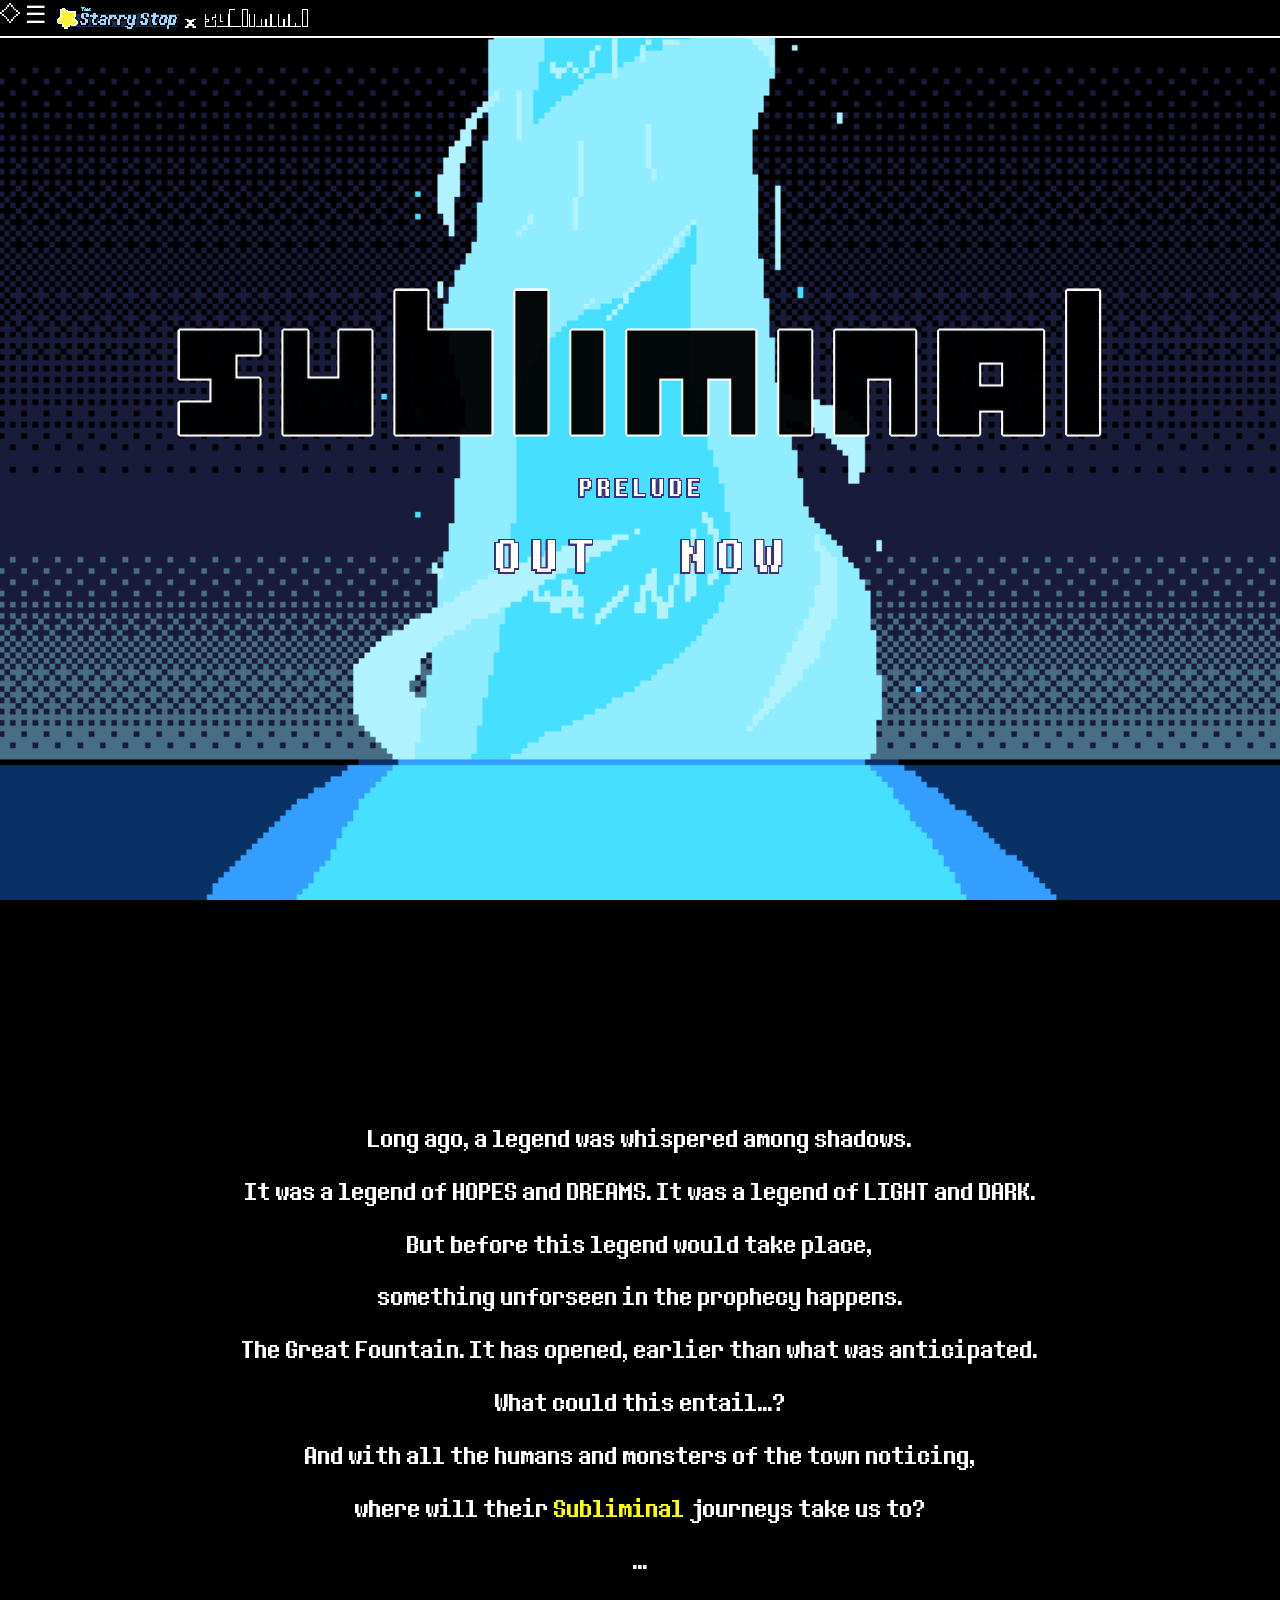
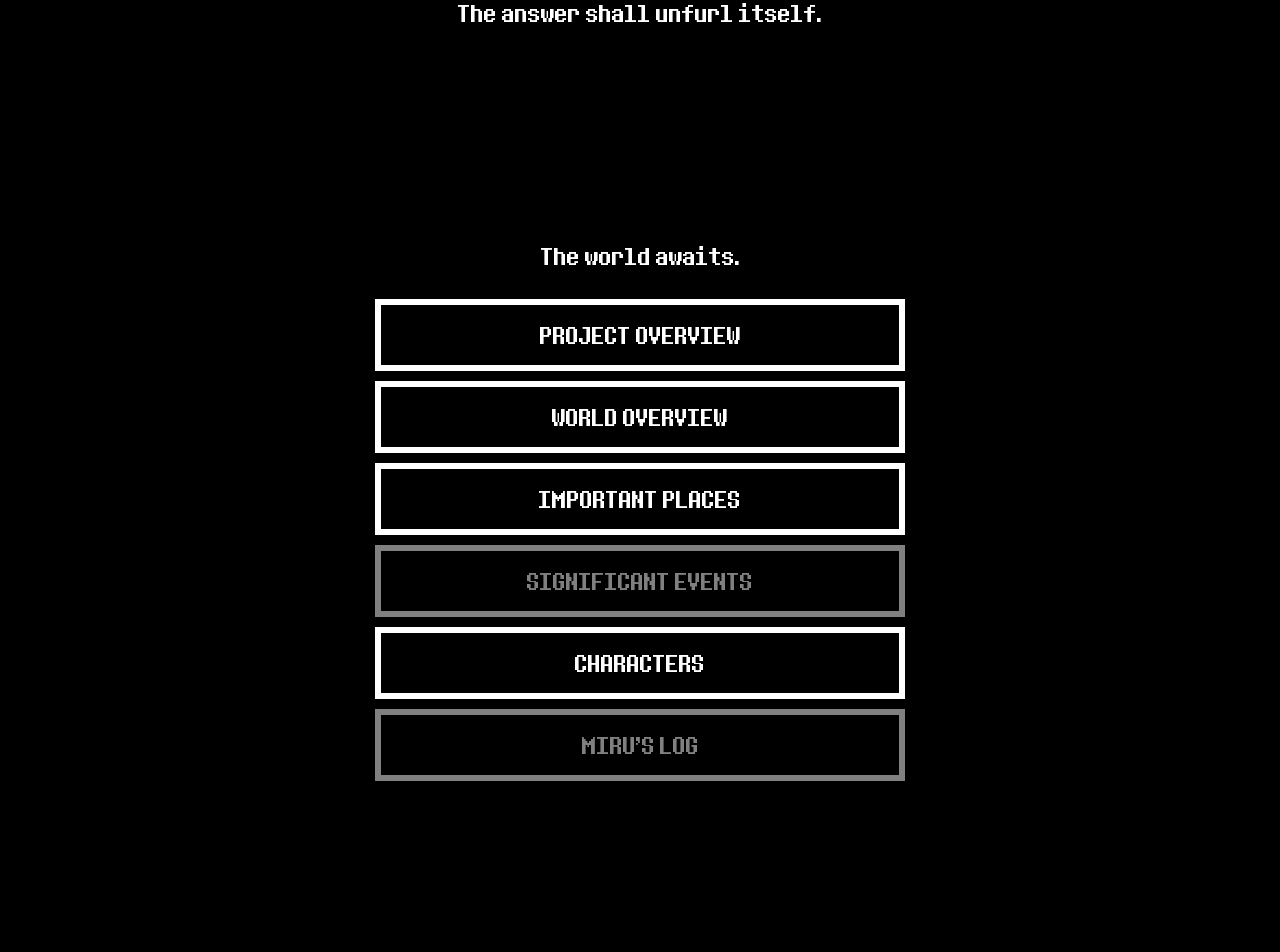
<file: index.html>
<!DOCTYPE html>
<html>
<head>
    <meta charset="UTF-8">
    <meta name="viewport" content="width=device-width, initial-scale=0.7, minimum-scale=0.7">
    <meta name="description" content="SUBLIMINAL.">
    <title>SURVEY_SUBLIMINAL</title>
    <link rel="stylesheet" type="text/css" href="style.css">
    <script src="script.js" defer></script>
    <script src="random.js" defer></script>
</head>
<body>

    <div id="sidebar" class="sidebar">
        <a href="javascript:void(0)" class="closebtn" onclick="sbHide()">&lt;&lt; ◇☰</a>
    </div>


    <div class="topbar" id="topbar">
        <span style="cursor: pointer;" onclick="sbShow()">◇☰</span>
        <span id="pageTitle" inert><img src="img/starrystopicon.png" height="30"/> &times; <img id="logoEN" src="img/subliminallogo.png" height="24"><img id="logoCN" src="img/subliminalCHlogo.png" height="24" style="display: none;"></span>
    </div>

    <div class="main autoshrink" style="background-image: url('img/fountain.png'); background-repeat: no-repeat; background-position: center; background-size:cover;">
        <div class="centered floater" id="float" inert>
            <img src="img/subliminalHD.png" class="autoshrink" />
            <p class="outlined" id="sign">P R E L U D E</p>
            <p class="outlined" id="signCN" style="display: none;">序&emsp;&emsp;幕</p>
            <p style="margin-top: 0px; font-size: 48px;" class="outlined" id="sign2">O U T&emsp;&emsp;N O W</p>
            <p style="margin-top: 0px; font-size: 48px; display:none;" class="outlined" id="signCN2">开&emsp;幕</p>
        </div>
    </div>
    <script>
        if(localStorage.getItem('animReduce')=='true'){
            document.getElementById("float").className='centered';
        }
        var rel=new Date(Date.parse('2026-11-16T00:00:00'));
        function getUTCTime() {
	        let d1 = new Date();
    	    let d2 = new Date(d1.getUTCFullYear(), d1.getUTCMonth(), d1.getUTCDate(), d1.getUTCHours(), d1.getUTCMinutes(), d1.getUTCSeconds());
	        return Date.parse(d2);
        }
        function o(){
            const e=document.getElementById('TIMER');
            var f='';
            var diff=Math.max(0,rel-getUTCTime());
            var days=Math.floor(diff/(86400000));
            var hrs=Math.floor((diff/(3600000))%24);
            var mns=Math.floor((diff/(60000))%60);
            var scs=Math.floor((diff/(1000))%60);
            if(days<10)f=f+'0';
            f=f+days.toString()+' : ';
            if(hrs<10)f=f+'0';
            f=f+hrs.toString()+' : ';
            if(mns<10)f=f+'0';
            f=f+mns.toString()+' : ';
            if(scs<10)f=f+'0';
            f=f+scs.toString();
            e.textContent=f;
            return;
        }
        o();
        setInterval(o,1000);
    </script>

    <div class="centered" style="margin-top: 200px;" id="prologue">
        <p>Long ago, a legend was whispered among shadows.</p>
        <p>It was a legend of HOPES and DREAMS. It was a legend of LIGHT and DARK.</p>
        <p>But before this legend would take place,</p>
        <p>something unforseen in the prophecy happens.</p>
        <p>The Great Fountain. It has opened, earlier than what was anticipated.</p>
        <p>What could this entail...?</p>
        <p>And with all the humans and monsters of the town noticing,</p>
        <p>where will their <strong>Subliminal</strong> journeys take us to?</p>
        <p>...</p>
        <p>The answer shall unfurl itself.</p>

    </div>
    <div class="centered" style="margin-top: 200px;" id="prologueCN">
        <p>很久以前，一幅传说在黑暗中被传诵着。</p>
        <p>这是一幅关于希望和梦想的传说，亦是一幅关于光明和黑暗的传说。</p>
        <p>然而在这幅传说尚未成形之时，</p>
        <p>预言未能告知的意外发生了。</p>
        <p>巍然，直奔天际的喷泉，</p>
        <p>在预言所见之前，提前从黑暗中涌现了出来。</p>
        <p>这会导致什么呢……？</p>
        <p>在小镇上所有人类和怪物的共睹下，</p>
        <p>这<strong>深潜意渊</strong>之旅会将我们卷向何方？</p>
        <p>……</p>
        <p>届时，答案自会揭晓。</p>

    </div>

    <div class="main centered" id="menu">
        <p>The world awaits.</p>
        <div class="textbox-short interact" id="ovv">PROJECT OVERVIEW</div>
        <div class="textbox-short interact" id="wld">WORLD OVERVIEW</div>
        <div class="textbox-short interact" id="pcs">IMPORTANT PLACES</div>
        <div class="textbox-short inaccessible" id="evt">SIGNIFICANT EVENTS</div>
        <div class="textbox-short interact" id="crc">CHARACTERS</div>
        <div class="textbox-short inaccessible" id="mrl">MIRU'S LOG</div>
    </div>
    <div class="main centered" id="menuCN" style="display: none;">
        <p>这个世界正在等待着你的到来。</p>
        <div class="textbox-short interact" id="ovvb">项目总览（本地化未完成）</div>
        <div class="textbox-short interact" id="wldb">世界总览</div>
        <div class="textbox-short interact" id="pcsb">重要地点</div>
        <div class="textbox-short inaccessible" id="evtb">重大事件（无法访问）</div>
        <div class="textbox-short interact" id="crcb">角色（本地化未完成）</div>
        <div class="textbox-short inaccessible" id="mrlb">米露的日志（无法访问）</div>
    </div>
    <script>
        document.getElementById('ovv').addEventListener("click", function(){
            window.location.replace("overview.html");
        })
        document.getElementById('pcs').addEventListener("click", function(){
            window.location.replace("places.html");
        })
        document.getElementById('wld').addEventListener("click", function(){
            window.location.replace("worlds.html");
        })
        document.getElementById('crc').addEventListener("click", function(){
            window.location.replace("characters.html");
        })

        document.getElementById('ovvb').addEventListener("click", function(){
            window.location.replace("overview.html");
        })
        document.getElementById('pcsb').addEventListener("click", function(){
            window.location.replace("places.html");
        })
        document.getElementById('wldb').addEventListener("click", function(){
            window.location.replace("worlds.html");
        })
        document.getElementById('crcb').addEventListener("click", function(){
            window.location.replace("characters.html");
        })
    </script>
</body>
</html>

<!--
很久以前，一副传说在暗影中（被）传诵。

这是一个关于希望和梦想的传说，亦是一个关于光明和黑暗的传说。

然而在这幅传说尚未成形之时，
预言无法告知的意外发生了。

巍然，直奔天际的喷泉，在预言所见之前，提前/预先从黑暗中涌现。

这将会导致什么？

在小镇上所有人类和怪物的共睹下，

这阈下之旅会将我们卷向何方？

…

答案自会展开。
-->
</file>
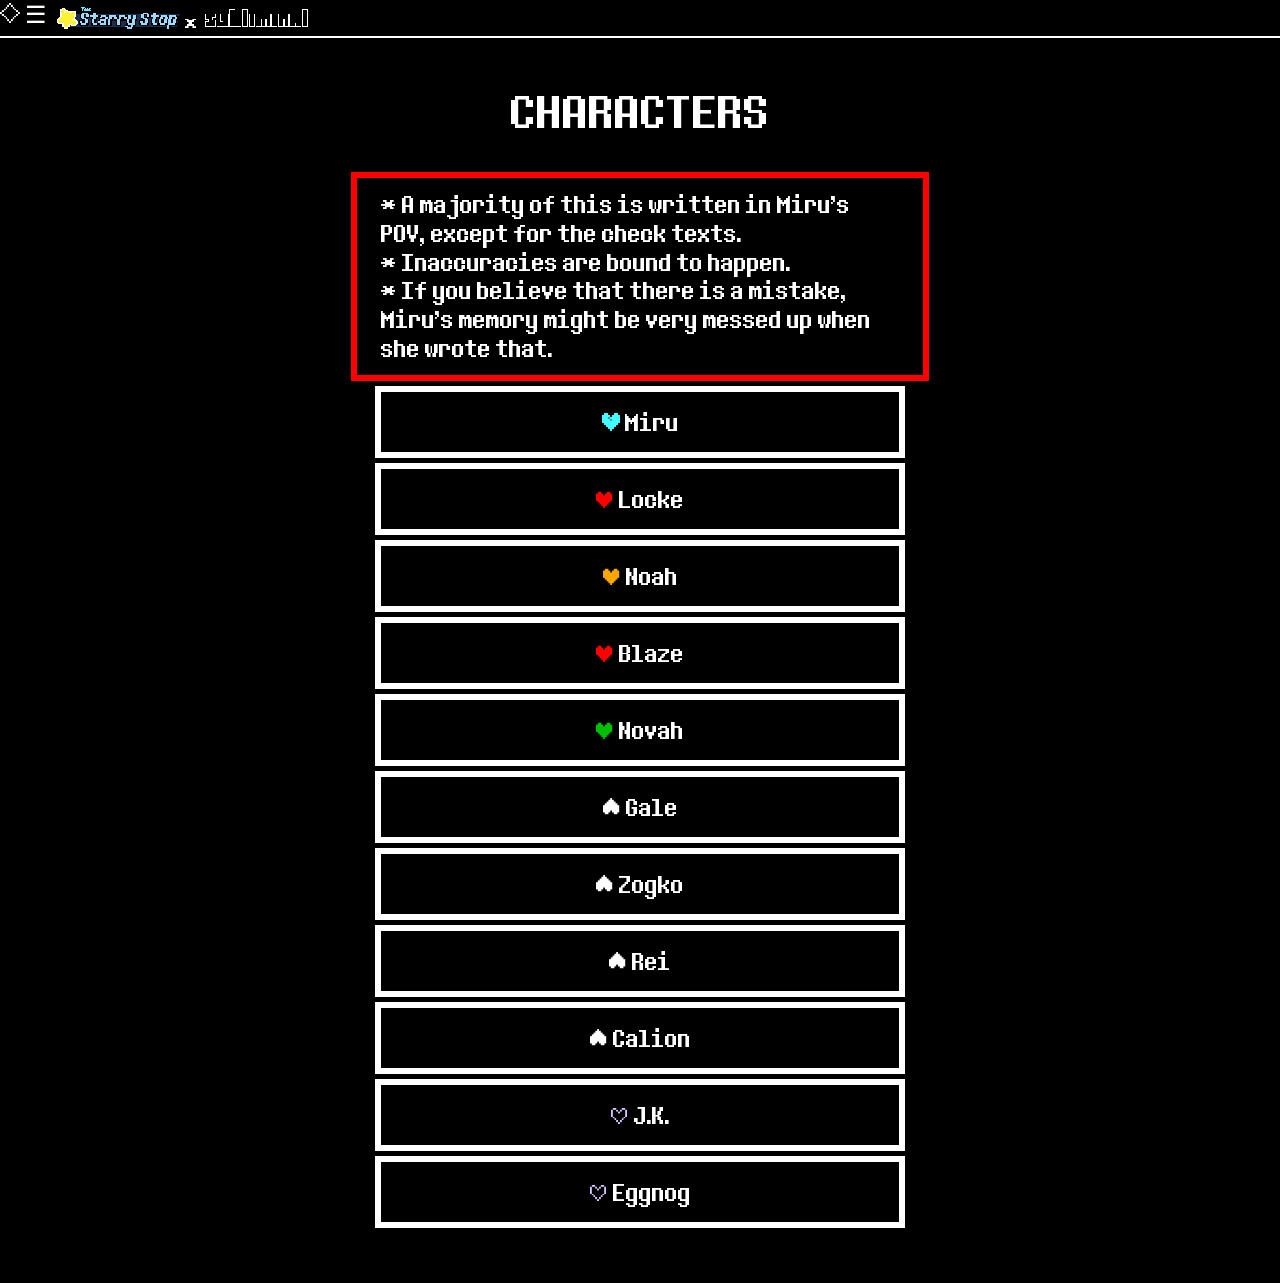
<file: characters.html>
<!DOCTYPE html>
<html>
<head>
    <meta charset="UTF-8">
    <meta name="viewport" content="width=device-width, initial-scale=0.7, minimum-scale=0.7">
    <meta name="description" content="SUBJECTS DWELLING IN THE FIELD.">
    <title>SURVEY_SUBLIMINAL</title>
    <link rel="stylesheet" type="text/css" href="style.css">
    <script src="script.js" defer></script>
    <style>
        p{
            margin-top: 0px;
            margin-bottom: 0px;
            line-height: 1.2;
        }
        .dw{
            color: rgb(153, 98, 255);
        }
        .lw{
            color: rgb(255, 255, 130);
        }
        .dt{
            color: rgb(255,0,0);
        }
        .br{
            color: rgb(252,166,0);
        }
        .ju{
            color: rgb(255,255,0);
        }
        .ki{
            color: rgb(0,192,0);
        }
        .pt{
            color: rgb(66,252,255);
        }
        .in{
            color: rgb(0,60,255);
        }
        .pr{
            color: rgb(231,53,217);
        }
        .darkner{
            color: #d8c4fe;
        }
    </style>
</head>
<body>

    <div id="sidebar" class="sidebar">
        <a href="javascript:void(0)" class="closebtn" onclick="sbHide()">&lt;&lt; ◇☰</a>
    </div>


    <div class="topbar" id="topbar">
        <span style="cursor: pointer;" onclick="sbShow()">◇☰</span>
        <span id="pageTitle" inert><img src="img/starrystopicon.png" height="30"/> &times; <img id="logoEN" src="img/subliminallogo.png" height="24"><img id="logoCN" src="img/subliminalCHlogo.png" height="24" style="display: none;"></span>
    </div>

    <div class="content" id="content">
        <h1 class="centered">CHARACTERS</h1>
        <div class="cw">
            <p>* A majority of this is written in Miru's POV, except for the check texts.</p>
            <p>* Inaccuracies are bound to happen.</p>
            <p>* If you believe that there is a mistake, Miru's memory might be very messed up when she wrote that.</p>
        </div>
        <div class="textbox-short interact" id="miru"><img src="img/miru_soulcracked.png"> Miru</div>
        <div class="pagehidden" id="miruc">
            <div class="textbox">
                <p>* MIRU NOVAE - LV 1 AT 9 DF 13</p>
                <p>* She's quite young for a girl who already has her own house.</p>
                <p>* There are visible cracks on her soul...</p>
            </div>
            <p>It's me!</p>
            <p>After some trips around the Hometown, I think I'm starting to get familiar with it.</p>
            <p>There are so many kind people around! Some of them might be a little troubled though on something... I wish I could help, but I'm also trying not to make myself look out of place.</p>
            <p>I still occassionally get awkward encounters, though... I suppose I'm not really a great person at talking much, am I?</p>
        </div>

        <div class="textbox-short interact" id="locke"><span class="dt">❤</span> Locke</div>
        <div class="pagehidden" id="lockec">
            <p>Locke... mhh... I think my head is acting up again.</p>
        </div>
        
        <div class="textbox-short interact" id="noah"><span class="br">❤</span> Noah</div>
        <div class="pagehidden" id="noahc">
            <p>It's Noah.</p>
            <p>He may seem a bit timid - which, actually is a fact, but he is trying to learn.</p>
            <p>I, uh, don't know him much though...</p>
        </div>

        <div class="textbox-short interact" id="blaze"><span class="dt">❤</span> Blaze</div>
        <div class="pagehidden" id="blazec">
            <p>Quite an enthusiastic kid! His name's Blaze.</p>
            <p>I dunno why, but it seems he didn't come with a place to dwell in, so I lent mine to him. My home can house 3 anyway.</p>
            <p>...I think I've heard him mumbling something about a "puppet"...</p>
        </div>

        <div class="textbox-short interact" id="novah"><span class="ki">❤</span> Novah</div>
        <div class="pagehidden" id="novahc">
            <p>His name's Novah! Known as the one who cooks (literally) in our school.</p>
            <p>Welp, he warned me about a potential gas leak in our school. Well... I didn't see any gas leak??</p>
            <p>WHAT I SAW WAS MORE LIKE SOME WEIRD ASS PERMEATING DARKNESS OR SOME STUFF LIKE THAT</p>
            <p>Also, he offered me a pizza. Yummy!</p>
            <p>(I checked the "gas leak". The area was closed down.)</p>
        </div>

        <div class="textbox-short interact" id="gale"><span style="transform: scaleY(-1); color:white; display: inline-block;">❤</span> Gale</div>
        <div class="pagehidden" id="galec">
            <p>I met this person - um, monster - while I was taking pictures around the Hometown.</p>
            <p>They own a whole cafe! It's cool, but it's closed right now... They said they needed enough things to kickstart it.</p>
            <p>...Wondering if making a farmland would help?</p>
        </div>

        <div class="textbox-short interact" id="zogko"><span style="transform: scaleY(-1); color:white; display: inline-block;">❤</span> Zogko</div>
        <div class="pagehidden" id="zogkoc">
            <p>A big pile of goop leaking orange fluid around, with their name as Zogko... I hope I spelt that right.</p>
            <p>They're a local innkeeper! And somebody's working part-time in their inn if I remember correctly.</p>
            <p>Mhh, think they'd be some kind of... culinary teacher? I sneaked around their inn and saw them dealing with all kinds of food, ingredients and stuff.</p>
            <p>...Ugh, I hate that I don't have the right equipments!</p>
        </div>

        <div class="textbox-short interact" id="rei"><span style="transform: scaleY(-1); color:white; display: inline-block;">❤</span> Rei</div>
        <div class="pagehidden" id="reic">
            <p>A nice monster that I came across! I got along with her quite well.</p>
            <p>We once spent a whole night talking about things and chilling out.</p>
        </div>

        <div class="textbox-short interact" id="calion"><span style="transform: scaleY(-1); color:white; display: inline-block;">❤</span> Calion</div>
        <div class="pagehidden" id="calionc">
            <p>(Miru has yet to met this monster. Have this placeholder here!)</p>
        </div>

        <div class="textbox-short interact" id="jk"><span class="darkner">♡</span> J.K.</div>
        <div class="pagehidden" id="jkc">
            <p>(Miru has yet to met this Darkner. Have this placeholder here!)</p>
        </div>

        <div class="textbox-short interact" id="eggnog"><span class="darkner">♡</span> Eggnog</div>
        <div class="pagehidden" id="eggnogc">
            <p>(Miru has yet to met this Darkner. Have this placeholder here!)</p>
        </div>
    </div>

    <div class="content" id="contentCN" style="display: none;">
        <h1 class="centered">角色</h1>
        <div class="cw">
            <p>* 这个页面除了检查文本之外很大一部分内容均为米露视角。</p>
            <p>* 米露对他人的描述很可能并不100%准确。</p>
            <p>* 察觉到米露对你角色的印象跟你角色的实际形象不符的话，可能米露的小脑袋瓜又弄错一些东西了吧……</p>
            <p><span style="color:red;">* 本页面中文翻译并不完全。</span></p>
        </div>
        <div class="textbox-short interact" id="miru_z"><span class="pt">❤</span> 米露</div>
        <div class="pagehidden" id="miru_zc">
            <div class="textbox">
                <p>* 米露·新星 - LV 1 攻击 9 防御 13</p>
                <p>* 作为一位已经有了自己的房子的姑娘，她看上去挺年轻的。</p>
                <p>* 她的灵魂看上去状况不太好啊……</p>
            </div>
            <p>嗯，是我！</p>
            <p>I'm... frankly a little lost. Sometimes I fail to navigate my way in the Hometown... Mhh.</p>
            <p>... Great, I still feel the hurt from time to time from that accident...</p>
        </div>

        <div class="textbox-short interact" id="locke_z"><span class="dt">❤</span> Locke</div>
        <div class="pagehidden" id="locke_zc">
            <p>Locke... mhh... I think my head is acting up again.</p>
        </div>
        
        <div class="textbox-short interact" id="noah_z"><span class="br">❤</span> Noah</div>
        <div class="pagehidden" id="noah_zc">
            <p>It's Noah.</p>
            <p>He may seem a bit timid - which, actually is a fact, but he is trying to learn.</p>
            <p>I, uh, don't know him much though...</p>
        </div>

        <div class="textbox-short interact" id="blaze_z"><span class="dt">❤</span> Blaze</div>
        <div class="pagehidden" id="blaze_zc">
            <p>Quite an enthusiastic kid! His name's Blaze.</p>
            <p>I dunno why, but it seems he didn't come with a place to dwell in, so I lent mine to him. My home can house 3 anyway.</p>
            <p>...I think I've heard him mumbling something about a "puppet"...</p>
        </div>

        <div class="textbox-short interact" id="zogko_z"><span style="transform: scaleY(-1); color:white; display: inline-block;">❤</span> Zogko</div>
        <div class="pagehidden" id="zogko_zc">
            <p>A big pile of goop leaking orange fluid around, with their name as Zogko... I hope I spelt that right.</p>
            <p>They're a local innkeeper! And somebody's working part-time in their inn if I remember correctly.</p>
            <p>Mhh, think they'd be some kind of... culinary teacher? I sneaked around their inn and saw them dealing with all kinds of food, ingredients and stuff.</p>
            <p>...Ugh, I hate that I don't have the right equipments!</p>
        </div>

        <div class="textbox-short interact" id="rei_z"><span style="transform: scaleY(-1); color:white; display: inline-block;">❤</span> Rei</div>
        <div class="pagehidden" id="rei_zc">
            <p>A nice monster that I came across! I got along with her quite well.</p>
            <p>We once spent a whole night talking about things and chilling out.</p>
        </div>

        <div class="textbox-short interact" id="calion_z"><span style="transform: scaleY(-1); color:white; display: inline-block;">❤</span> Calion</div>
        <div class="pagehidden" id="calion_zc">
            <p>（米露还没跟这位怪物碰面哦……）</p>
        </div>


        <div class="textbox-short interact" id="jk_z"><span class="darkner">♡</span> J.K.</div>
        <div class="pagehidden" id="jk_zc">
            <p>（米露还没跟这位暗之民碰面哦……）</p>
        </div>

        <div class="textbox-short interact" id="eggnog_z"><span class="darkner">♡</span> 小蛋（蛋酒）</div>
        <div class="pagehidden" id="eggnog_zc">
            <p>（米露还没跟这位暗之民碰面哦……）</p>
        </div>
    </div>
    <script>
        var inter=[
            'miru',
            'locke',
            'noah',
            'zogko',
            'jk',
            'eggnog',
            'rei',
            'gale',
            'blaze',
            'calion',
            'novah'
        ]

        function expansion(id){
            console.log("event initiated, id= "+id);
            const target=document.getElementById(id+"c");
            if(target.style.display=="block"){
                target.style.display="none";
            }else{
                target.style.display="block";
            }
            return;
        }

        inter.forEach(slot=>{
            document.getElementById(slot).addEventListener("click",()=>expansion(slot));
            if(document.getElementById(slot+'_z')){
                document.getElementById(slot+'_z').addEventListener("click",()=>expansion(slot+'_z'));
            }
            
        })
    </script>

</body>
</html>
</file>
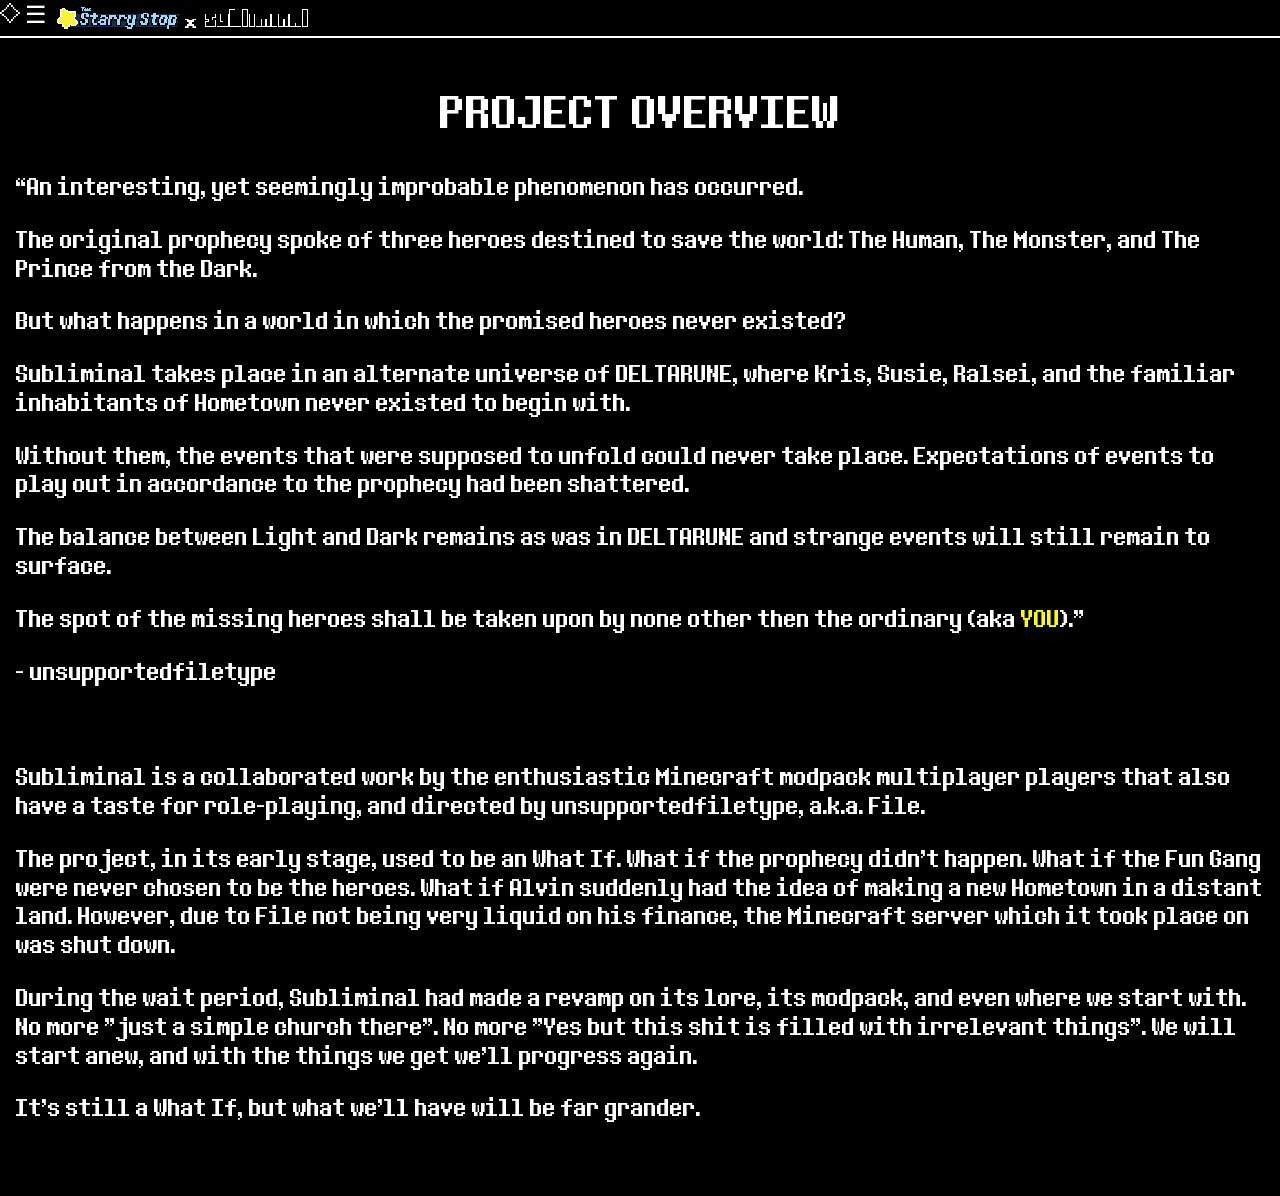
<file: overview.html>
<!DOCTYPE html>
<html>
<head>
    <meta charset="UTF-8">
    <meta name="viewport" content="width=device-width, initial-scale=0.7, minimum-scale=0.7">
    <meta name="description" content="OVERVIEW OF SUBLIMINAL.">
    <title>SURVEY_SUBLIMINAL</title>
    <link rel="stylesheet" type="text/css" href="style.css">
    <script src="script.js" defer></script>
</head>
<body>

    <div id="sidebar" class="sidebar">
        <a href="javascript:void(0)" class="closebtn" onclick="sbHide()">&lt;&lt; ◇☰</a>
    </div>


    <div class="topbar" id="topbar">
        <span style="cursor: pointer;" onclick="sbShow()">◇☰</span>
        <span id="pageTitle" inert><img src="img/starrystopicon.png" height="30"/> &times; <img id="logoEN" src="img/subliminallogo.png" height="24"><img id="logoCN" src="img/subliminalCHlogo.png" height="24" style="display: none;"></span>
    </div>

    <div class="content" id="content">
        <h1 class="centered">PROJECT OVERVIEW</h1>

        <p>“An interesting, yet seemingly improbable phenomenon has occurred.</p>
        <p>The original prophecy spoke of three heroes destined to save the world: The Human, The Monster, and The Prince from the Dark.</p>
        <p>But what happens in a world in which the promised heroes never existed?</p>
        <p>Subliminal takes place in an alternate universe of DELTARUNE, where Kris, Susie, Ralsei, and the familiar inhabitants of Hometown never existed to begin with.</p>
        <p>Without them, the events that were supposed to unfold could never take place. Expectations of events to play out in accordance to the prophecy had been shattered.</p>
        <p>The balance between Light and Dark remains as was in DELTARUNE and strange events will still remain to surface.</p>
        <p>The spot of the missing heroes shall be taken upon by none other then the ordinary (aka <strong>YOU</strong>).”</p>
        <p>- unsupportedfiletype</p>
        <br/>
        <p>Subliminal is a collaborated work by the enthusiastic Minecraft modpack multiplayer players that also have a taste for role-playing, and directed by unsupportedfiletype, a.k.a. File.</p>
        <p>The project, in its early stage, used to be an What If. What if the prophecy didn't happen. What if the Fun Gang were never chosen to be the heroes. What if Alvin suddenly had the idea of making a new Hometown in a distant land. However, due to File not being very liquid on his finance, the Minecraft server which it took place on was shut down.</p>
        <p>During the wait period, Subliminal had made a revamp on its lore, its modpack, and even where we start with. No more "just a simple church there". No more "Yes but this shit is filled with irrelevant things". We will start anew, and with the things we get we'll progress again.</p>
        <p>It's still a What If, but what we'll have will be far grander.</p>
    </div>

    <div class="content" id="contentCN" style="display: none;">
        <h1 class="centered">项目总览</h1>
        <p>“一个极其有趣但看上去又似乎不可能发生的现象出现了。</p>
        <p>原本的预言提到了三位注定拯救世界的英雄：一个人类，一个怪物，以及一位来自黑暗的王子。</p>
        <p>但是如果预言的英雄们并没有出现在这个世界上，又会怎么样呢？</p>
        <p>作为《三角符文》的一个AU，《深潜意渊》致力于探索“如果我们熟悉的角色们都不在了，取而代之的是我们”这件事放在《三角符文》的故事里所可能出现的可能性。</p>
        <p>Without them, the events that were supposed to unfold could never take place. Expectations of events to play out in accordance to the prophecy had been shattered.</p>
        <p>The balance between Light and Dark remains as was in DELTARUNE and strange events will still remain to surface.</p>
        <p>The spot of the missing heroes shall be taken upon by none other then the ordinary (aka <strong>YOU</strong>).”</p>
        <p>- unsupportedfiletype</p>
        <br/>
        <p>《深潜意渊》是一个由unsupportedfiletype（又名File）主导、各个喜爱在《我的世界》整合包多人服务器里搞角色扮演的玩家们一同创造的故事。</p>
        <p>The project, in its early stage, used to be an What If. What if the prophecy didn't happen. What if the Fun Gang were never chosen to be the heroes. What if Alvin suddenly had the idea of making a new Hometown in a distant land. However, due to File not being very liquid on his finance, the Minecraft server which it took place on was shut down.</p>
        <p>During the wait period, Subliminal had made a revamp on its lore, its modpack, and even where we start with. No more "just a simple church there". No more "Yes but this shit is filled with irrelevant things". We will start anew, and with the things we get we'll progress again.</p>
        <p>It's still a What If, but what we'll have will be far grander.</p>
        <p>本地化尚未完成……</p>
    </div>
    
</body>
</html>
</file>
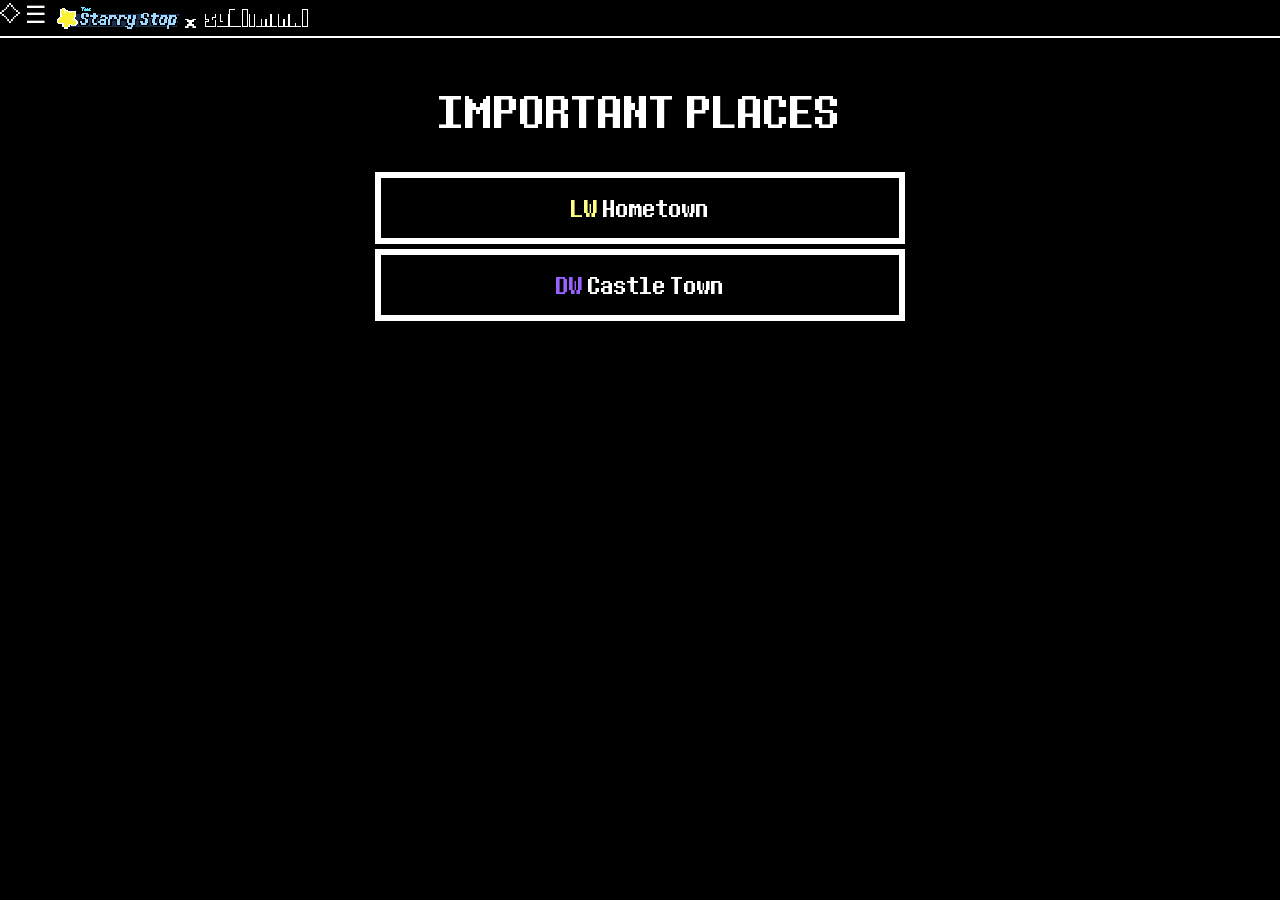
<file: places.html>
<!DOCTYPE html>
<html>
<head>
    <meta charset="UTF-8">
    <meta name="viewport" content="width=device-width, initial-scale=0.7, minimum-scale=0.7">
    <meta name="description" content="FIELDS OF EXPERIMENT.">
    <title>SURVEY_SUBLIMINAL</title>
    <link rel="stylesheet" type="text/css" href="style.css">
    <script src="script.js" defer></script>
    <style>
        p{
            margin-top: 0px;
            margin-bottom: 0px;
            line-height: 1.2;
        }
        .dw{
            color: rgb(153, 98, 255);
        }
        .lw{
            color: rgb(255, 255, 130);
        }
    </style>
</head>
<body>

    <div id="sidebar" class="sidebar">
        <a href="javascript:void(0)" class="closebtn" onclick="sbHide()">&lt;&lt; ◇☰</a>
    </div>


    <div class="topbar" id="topbar">
        <span style="cursor: pointer;" onclick="sbShow()">◇☰</span>
        <span id="pageTitle" inert><img src="img/starrystopicon.png" height="30"/> &times; <img id="logoEN" src="img/subliminallogo.png" height="24"><img id="logoCN" src="img/subliminalCHlogo.png" height="24" style="display: none;"></span>
    </div>

    <div class="content" id="content">
        <h1 class="centered">IMPORTANT PLACES</h1>
        <div class="textbox-short interact" id="hmt"><span class="lw">LW</span> Hometown</div>
        <div class="pagehidden" id="hmtc">
            <p>Area size: TOTAL 1000&times;1000; EFFECTIVE ?&times;?</p>
        </div>
        <div class="textbox-short interact" id="cst"><span class="dw">DW</span> Castle Town</div>
        <div class="pagehidden" id="cstc">
            <p>Where the darkners live and where the Grand Fountain sits. Not much is currently known.</p>
            <p>Though, at least we already knew that something interesting will most likely happen here...</p>
        </div>
    </div>

    <div class="content" id="contentCN" style="display: none;">
        <h1 class="centered">重要地点</h1>
        <div class="textbox-short interact" id="hmt_z"><span class="lw">光世界</span> 家乡小镇</div>
        <div class="pagehidden" id="hmt_zc">
            <p>区域大小：总计1000&times;1000；实际?&times;?</p>
        </div>
        <div class="textbox-short interact" id="cst_z"><span class="dw">暗世界</span> 城堡小镇</div>
        <div class="pagehidden" id="cst_zc">
            <p>暗之民们的住处。目前对于这里我们知道的并不多。</p>
            <p>不过，至少我们知道在这种地方很可能会发生一些很有趣的事情……</p>
        </div>
    </div>
    
    <script>
        var inter=[
            'hmt',
            'cst',
            'hmt_z',
            'cst_z'
        ]

        function expansion(id){
            console.log("event initiated, id= "+id);
            const target=document.getElementById(id+"c");
            if(target.style.display=="block"){
                target.style.display="none";
            }else{
                target.style.display="block";
            }
            return;
        }

        inter.forEach(slot=>{
            document.getElementById(slot).addEventListener("click",()=>expansion(slot));
        })
    </script>

</body>
</html>
</file>
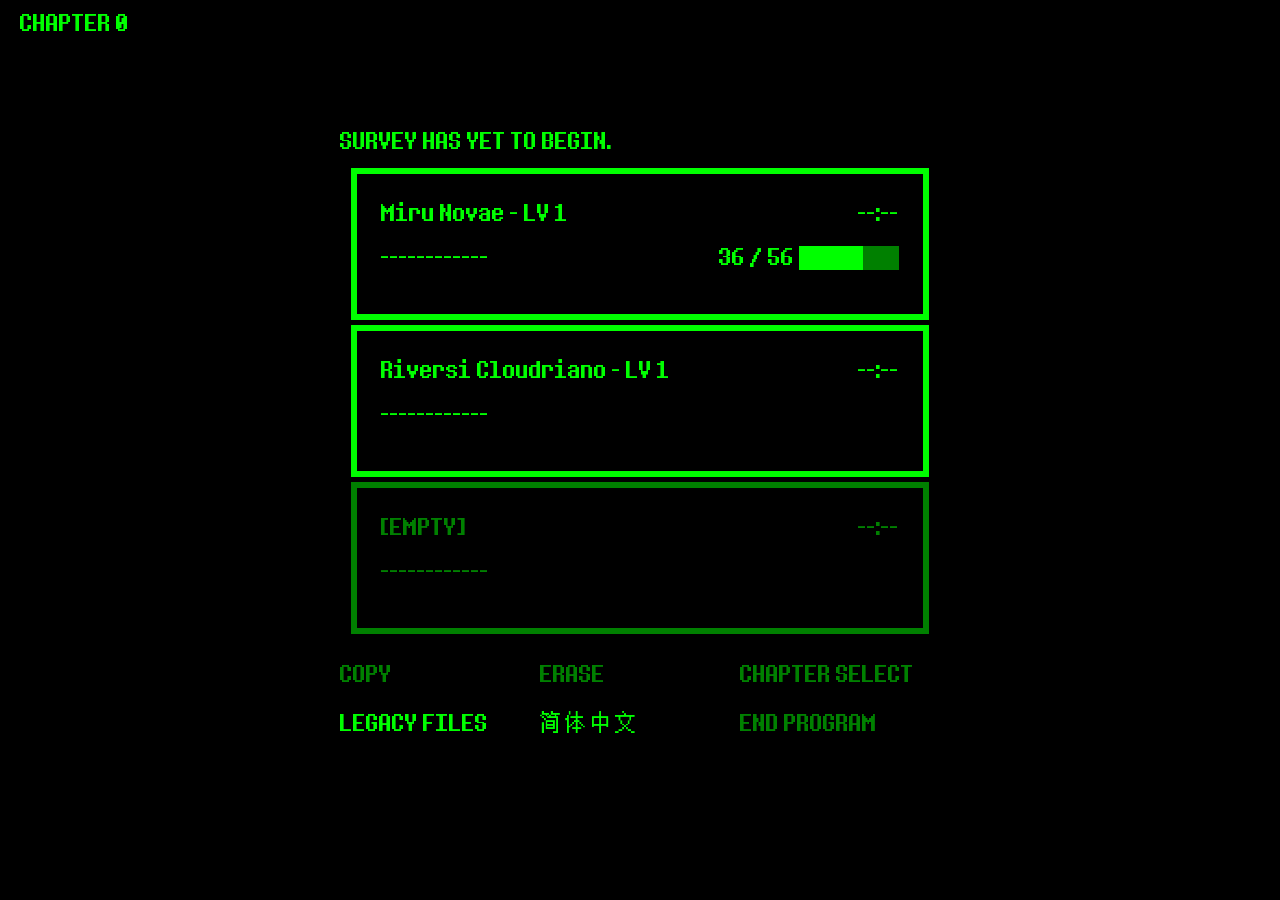
<file: save.html>
<!DOCTYPE html>
<html>
<head>
    <meta charset="UTF-8">
    <meta name="viewport" content="width=device-width, initial-scale=0.7, minimum-scale=0.7">
    <meta name="description" content="SAVE SELECT.">
    <title>SUBLIMINAL_PROGRAM</title>
    <link rel="stylesheet" type="text/css" href="style.css">
    <style>
        p{
            margin-top: 8px;
            margin-bottom: 8px;
        }
        body{
            user-select: none;
        }

        progress {
            -webkit-appearance: none;
        }
        ::-webkit-progress-bar {
            background-color: #008000;
        }
        ::-webkit-progress-value {
            background-color: #00ff00;
        }
    </style>
</head>
<body>

    <div class="screen" style="color: #00ff00;">
        <p style="margin-left: 20px;" id="chapter">CHAPTER 0</p>
        <p style="margin-left: 20px; display:none;" id="lchapter">LEGACY</p>

        <div class="centered text-left" style="display: flex; flex-direction: column; height: 85vh;">
            <div style="width: 600px;" id="menu"><p>SURVEY HAS YET TO BEGIN.</p></div>
            
            <div id="curfile" style="width: 100%; display: block;">
            <div class="textbox-transp" style="color:#00ff00; border-color:#00ff00;">
                <div style="float: left;" id="save1">
                    <p>Miru Novae - LV 1</p>
                    <p>------------</p>
                </div>
                <div style="float: right; text-align: right;">
                    <p>--:--</p>
                    <p>36 / 56 <progress id="soulhealth" value="36" max="56" style="width: 100px;"></progress></p>
                </div>
            </div>
            <div class="textbox-transp" style="color:#00ff00; border-color:#00ff00;">
                <div style="float: left;" id="save2">
                    <p>Riversi Cloudriano - LV 1</p>
                    <p>------------</p>
                </div>
                <div style="float: right; text-align: right;">
                    <p>--:--</p>
                </div>
            </div>
            <div class="textbox-transp inaccessible" style="color:#00ff00; border-color:#00ff00;">
                <div style="float: left;" id="save3">
                    <p>[EMPTY]</p>
                    <p>------------</p>
                </div>
                <div style="float: right; text-align: right;">
                    <p>--:--</p>
                </div>
            </div>
            </div>

            <div style="width: 600px;" id="legacy-menu" style="display: none;"><p>WHAT IS DISCARDED CANNOT BE UNDISCARDED.</p></div>

            <div id="legfile" style="width: 100%; display: none;">
            <div class="textbox-transp" style="color:#00ff00; border-color:#00ff00;">
                <div style="float: left;" id="lsave1">
                    <p>Miru Novae - LV 20</p>
                    <p>Forest Sanctuary</p>
                </div>
                <div style="float: right; text-align: right;">
                    <p>5256:19</p>
                    <p>42 / 56 <progress id="soulhealth-legacy" value="42" max="56" style="width: 100px;"></progress></p>
                </div>
            </div>
            <div id="oopo" class="textbox-transp inaccessible" style="color:#00ff00; border-color:#00ff00;">
                <div style="float: left;" id="lsave2">
                    <p>[EMPTY]</p>
                    <p>------------</p>
                </div>
                <div style="float: right; text-align: right;">
                    <p>--:--</p>
                </div>
            </div>
            <div class="textbox-transp inaccessible" style="color:#00ff00; border-color:#00ff00;">
                <div style="float: left;" id="lsave3">
                    <p>[EMPTY]</p>
                    <p>------------</p>
                </div>
                <div style="float: right; text-align: right;">
                    <p>--:--</p>
                </div>
            </div>
            </div>

            <div style="display: flex; flex-direction: row; margin-top: 20px;">
                <div style="width: 200px;" class="inaccessible" id="copy">COPY</div>
                <div style="width: 200px; display:none;" class="inaccessible" id="lcopy"> </div>
                <div style="width: 200px;" class="inaccessible" id="erase">ERASE</div>
                <div style="width: 200px;" class="inaccessible" id="cselect">CHAPTER SELECT</div>
                <div style="width: 200px; display:none;" class="inaccessible" id="lcselect"> </div>
            </div>
            <div style="display: flex; flex-direction: row; margin-top: 20px;">
                <div style="width: 200px;" class="interact" id="legacy">LEGACY FILES</div>
                <div style="width: 200px; display:none;" class="interact" id="current">BACK</div>
                <div style="width: 200px;" class="interact" id="language">简体中文</div>
                <div style="width: 200px;" class="inaccessible" id="end">END PROGRAM</div>
            </div>
        </div>
    </div>
    <audio id="oof" type="audio/ogg" src="snd/Cuteye.ogg" preload style="display: none;"></audio>
    <script>
        var lang=1;
        var legacy=0;
        var counter=0;
        var transtable=[
            {
                id: "chapter",
                con: {
                    [1]: "CHAPTER 0",
                    [2]: "第0章"
                }
            },
            {
                id: "save1",
                con:{
                    [1]: "<p>Miru Novae - LV 1</p><p>------------</p>",
                    [2]: "<p>米露·新星 - LV 1</p><p>------------</p>"
                }
            },
            {
                id: "save2",
                con:{
                    [1]: "<p>Riversi Cloudriano - LV 1</p><p>------------</p>",
                    [2]: "<p>里弗西·克劳德利亚诺 - LV 1</p><p>------------</p>"
                }
            },
            {
                id:"save3",
                con:{
                    [1]: "<p>[EMPTY]</p><p>------------</p>",
                    [2]: "<p>[空存档]</p><p>------------</p>"
                }
            },
            {
                id: "lsave1",
                con:{
                    [1]: "<p>Miru Novae - LV 20</p><p>Forest Sanctuary</p>",
                    [2]: "<p>米露·新星 - LV 20</p><p>森林圣所</p>"
                }
            },
            {
                id: "lsave2",
                con:{
                    [1]: "<p>[EMPTY]</p><p>------------</p>",
                    [2]: "<p>[空存档]</p><p>------------</p>"
                }
            },
            {
                id:"lsave3",
                con:{
                    [1]: "<p>[EMPTY]</p><p>------------</p>",
                    [2]: "<p>[空存档]</p><p>------------</p>"
                }
            },
            {
                id:"copy",
                con:{
                    [1]: "COPY",
                    [2]: "复制"
                }
            },
            {
                id:"erase",
                con:{
                    [1]: "ERASE",
                    [2]: "删除"
                }
            },
            {
                id:"cselect",
                con:{
                    [1]: "CHAPTER SELECT",
                    [2]: "选择章节"
                }
            },
            {
                id: "legacy",
                con:{
                    [1]: "LEGACY FILES",
                    [2]: "旧线存档"
                }
            },
            {
                id: "language",
                con:{
                    [1]: "简体中文",
                    [2]: "ENGLISH"
                }
            },
            {
                id: "end",
                con:{
                    [1]: "END PROGRAM",
                    [2]: "结束程序"
                }
            },
            {
                id: "menu",
                con:{
                    [1]: "SURVEY HAS YET TO BEGIN.",
                    [2]: "研究尚未开始。"
                }
            },
            {
                id: "legacy-menu",
                con:{
                    [1]: "WHAT IS DISCARDED CANNOT BE UNDISCARDED.",
                    [2]: "已抛弃的东西终究无法再捡回来。"
                }
            },
            {
                id: "lchapter",
                con:{
                    [1]: "LEGACY",
                    [2]: "以前的章节"
                }
            },
            {
                id: "current",
                con:{
                    [1]:"BACK",
                    [2]:"返回"
                }
            }
        ]
        var legacyTable={
            [0]:[
                'chapter',
                'legacy',
                'curfile',
                'copy',
                'cselect',
                'menu'
            ],
            [1]:[
                'lchapter',
                'current',
                'legfile',
                'lcopy',
                'lcselect',
                'legacy-menu'
            ]
        }
        function changeLang(){
            if(lang==1)lang=2;
            else lang=1;
            transtable.forEach(elem => {
                document.getElementById(elem.id).innerHTML=elem.con[lang];
            });
        }
        function changeLegacy(){
            counter=counter+1;
            if(legacy==0){
                legacy=1;
                legacyTable[0].forEach(elem=>{
                    document.getElementById(elem).style.display="none";
                })
                legacyTable[1].forEach(elem=>{
                    document.getElementById(elem).style.display="block";
                })
            }else{
                legacy=0;
                legacyTable[1].forEach(elem=>{
                    document.getElementById(elem).style.display="none";
                })
                legacyTable[0].forEach(elem=>{
                    document.getElementById(elem).style.display="block";
                })
            }
            if(counter==41){
                const aud=document.getElementById('oof');
                aud.play();
                const ls2=document.getElementById('oopo');
                ls2.innerHTML=`<div style="float: left;" id="oh">
                    <p id="DESULTORYSIGNALS"></p>
                    <p>????????????</p>
                </div>
                <div style="float: right; text-align: right;">
                    <p>?????:??</p>
                </div>`;
                ls2.className="textbox-transp";
                setInterval(o,200);
            }
            
        }
        function init(){
            legacyTable[1].forEach(elem=>{
                document.getElementById(elem).style.display="none";
            })
            legacyTable[0].forEach(elem=>{
                document.getElementById(elem).style.display="block";
            })
        }
        function o(){
	        const e=document.getElementById("DESULTORYSIGNALS");
        	if(!e){return 1;}
	        const p=Math.floor(Math.random()*10+15);
    	    var s="";
    	    for(var i=1;i<=p;i++){
        		s=s+String.fromCharCode(Math.floor(Math.random()*94)+33);
    	    }
        	e.textContent=s;
            return 0;
        }
        document.getElementById('language').addEventListener('click',changeLang);
        document.getElementById('legacy').addEventListener('click',changeLegacy);
        document.getElementById('current').addEventListener('click',changeLegacy);
        init();
    </script>
    
</body>
</html>
</file>
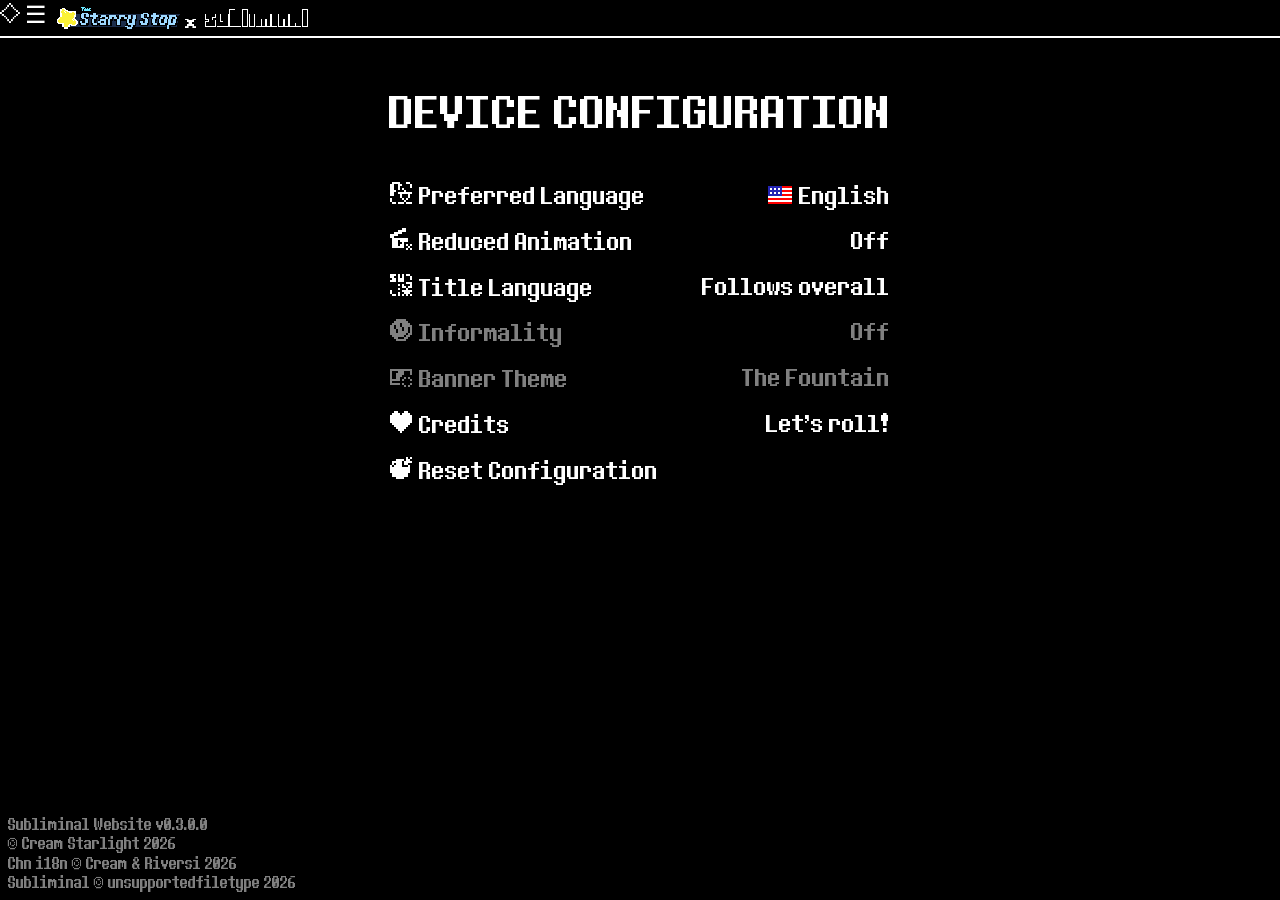
<file: settings.html>
<!DOCTYPE html>
<html>
<head>
    <meta charset="UTF-8">
    <meta name="viewport" content="width=device-width, initial-scale=0.7, minimum-scale=0.7">
    <meta name="description" content="DEVICE SYSTEM CONFIGURATION.">
    <title>DEVICE_CONFIG</title>
    <link rel="stylesheet" type="text/css" href="style.css">
    <script src="script.js" defer></script>
    <style>
        p{
            margin: 8px 0px;
        }
        .main p{
            text-shadow: 0px 1.5px black, 1.5px 1.5px black, 1.5px 0px black, 1.5px -1.5px black, 0px -1.5px black, -1.5px -1.5px black, -1.5px 0px black, -1.5px 1.5px black;
        }
        .grayout{
            color: gray;
        }
    </style>
</head>
<body>

    <div id="sidebar" class="sidebar">
        <a href="javascript:void(0)" class="closebtn" onclick="sbHide()">&lt;&lt; ◇☰</a>
    </div>


    <div class="topbar" id="topbar">
        <span style="cursor: pointer;" onclick="sbShow()">◇☰</span>
        <span id="pageTitle" inert><img src="img/starrystopicon.png" height="30"/> &times; <img id="logoEN" src="img/subliminallogo.png" height="24"><img id="logoCN" src="img/subliminalCHlogo.png" height="24" style="display: none;"></span>
    </div>

    <div class="content" id="content" style="user-select: none;">
        <h1 class="centered" id="title">DEVICE CONFIGURATION</h1>
        <div class="centered text-left" style="display: flex; flex-direction: column;">
            <div style="display: flex; flex-direction: row; margin: 8px 0px;" class="interact">
                <div style="width: 300px;" id="option_language">Preferred Language</div>
                <div style="width: 200px; text-align: right;" id="value_language">English</div>
            </div>
            <div style="display: flex; flex-direction: row; margin: 8px 0px;" class="interact">
                <div style="width: 300px;" id="option_animreduce">Reduced Animation</div>
                <div style="width: 200px; text-align: right;" id="value_animreduce">Off</div>
            </div>
            <div style="display: flex; flex-direction: row; margin: 8px 0px;" class="interact">
                <div style="width: 300px;" id="option_titlelang">Title Language</div>
                <div style="width: 200px; text-align: right;" id="value_titlelang">Follows overall setting</div>
            </div>
            <div style="display: flex; flex-direction: row; margin: 8px 0px;" class="inaccessible">
                <div style="width: 300px;" id="option_naughtiness">Informality</div>
                <div style="width: 200px; text-align: right;" id="value_naughtiness">Off</div>
            </div>
            <div style="display: flex; flex-direction: row; margin: 8px 0px;" class="inaccessible">
                <div style="width: 300px;" id="option_banner">Banner Theme</div>
                <div style="width: 200px; text-align: right;" id="value_banner">The Fountain</div>
            </div>
            <div style="display: flex; flex-direction: row; margin: 8px 0px;" class="interact">
                <div style="width: 300px;" id="option_credits">Credits</div>
                <div style="width: 200px; text-align: right;" id="value_credits">Let's roll!</div>
            </div>
            <div style="display: flex; flex-direction: row; margin: 8px 0px;" class="interact">
                <div style="width: 300px;" id="option_reset">Reset Configuration</div>
                <div style="width: 200px; text-align: right;" id="value_reset"> </div>
            </div>
            <p id="changed" style="display: none; filter: opacity(50%);">Changes will be applied after refresh.</p>
            <p id="erased" style="display: none; filter: opacity(50%); color: red">Config reset.</p>
            <noscript>
                <p style="display: none; filter: opacity(50%); color: red">Your browser does not support or have turned off Javascript.</p>
                <p style="display: none; filter: opacity(50%); color: red">The website itself isn't built for no Javascript...</p>
                
            </noscript>
        </div>
    </div>
    
    <div class="centered text-left insignificant" style="position: absolute; bottom: 8px; left: 8px;">
        Subliminal Website v0.3.0.0<br/>
        &copy; Cream Starlight 2026<br/>
        Chn i18n &copy; Cream & Riversi 2026<br/>
        Subliminal &copy; unsupportedfiletype 2026
    </div>

    <div class="main centered" style="position: absolute; top: 32px; bottom:0; left: 0; right:0; background-color: #000000d0; -ms-overflow-style: none; scrollbar-width: none; -webkit-scrollbar:none; height:calc(100vh - 32px); display: none; overflow-y: scroll;" id="credits_scene">
        <div style="position: fixed; top:48px; left:8px;" id="goBack" class="interact">&lt;&lt; Go back</div>
        <p style="padding-top: 128px;">Subliminal</p>
        <br/>
        <p class="grayout">- Project Direction -</p>
        <p>unsupportedfiletype</p>
        <br/>
        <p class="grayout">- Mod Development -</p>
        <p>unsupportedfiletype <span class="grayout">for</span> Subliminal Mod</p>
        <p>Pixelcite <span class="grayout">for</span> Soulbound Mod</p>
        <br/>
        <p class="grayout">- Community Representatives -</p>
        <p>Ashley, Lady of Dairy</p>
        <p>Brightly "brightlyburn"</p>
        <p>C. Boy <span class="grayout">a.k.a.</span> Will</p>
        <p>Eggy Toasty</p>
        <p>Gooose</p>
        <p>Kirbonic</p>
        <p>Megalomazement</p>
        <p>Patchy "Echo Winter"</p>
        <p>Rodrigo2202</p>
        <p>Septagorkey</p>
        <p>Skeleton5572</p>
        <br/>
        <p class="grayout">- Community Website -</p>
        <p><span class="grayout">Programmer</span> Cream Starlight</p>
        <p><span class="grayout">Artistic assets</span> Cream Starlight</p>
        <p><span class="grayout">Chinese translation help</span> Riversi "IntoTheWearyBlue" Cloudriano</p>
        <p><span class="grayout">Platform provider</span> GitHub Pages</p>
        <br/>
        <p class="grayout">- Contributors -</p>
        <p>sk6608</p>
        <p>Wiktor01978</p>
        <p>RouxlsKaardVOs</p>
        <p>bobda60</p>
        <p>Byron</p>
        <p>chara_the_fallen_</p>
        <p>dakotahawk276</p>
        <p>Emerald the Protogen</p>
        <p>dave.strider.</p>
        <p>FantasticLunatic</p>
        <p>Firakitty</p>
        <p>Ginger "CapeFeatherUser"</p>
        <p>shepherdofsouls</p>
        <p>crack77__</p>
        <p>JC The Dumb</p>
        <p>KaylanVT</p>
        <p>KittyChaos.</p>
        <p>level1125</p>
        <p>MadeMade</p>
        <p>Maylie Jane</p>
        <p>ThatSlowBuilder</p>
        <p>opsd</p>
        <p>Pancakes "Pancakekiller18"</p>
        <p>peoperer</p>
        <p>Pirnic</p>
        <p>qkoo18</p>
        <p>Rem "_remnanter_"</p>
        <p>lazyskeleton9</p>
        <p>Sanus "metagamma"</p>
        <p>Simathin</p>
        <p>SpiritalBlade</p>
        <p>Starblazer</p>
        <p>SuperSmashGaming</p>
        <p>That Lizard</p>
        <p>The Roaring Knight "irreplaceable0328"</p>
        <p>Theo Frostan</p>
        <p>Tofy</p>
        <p>TJ "engineer_gaming_1968"</p>
        <p>VP4K</p>
        <p>bludboibbg</p>
        <p>WesslanJop</p>
        <p>Xaha the Chaos God</p>
        <p>321slt</p>
        <p>Malice "malice_spectrum"</p>
        <p>okbits</p>
        <p>Blaster "fireblaster723"</p>
        <p>_block</p>
        <p>DandyFox</p>
        <p>Diamond "secretdiamond64"</p>
        <p>dragpone_shan</p>
        <p>Epic "epochrypha"</p>
        <p>EvBe19</p>
        <p>Ghostero "zerothecool"</p>
        <p>devvil.</p>
        <p>Hella Cal</p>
        <p>hoakimbako <span style="color: #ff4488">❤</span> justalovableindividual_93604 <span class="grayout">a.k.a.</span> Tori</p>
        <p>Ilyie "vinniewruff"</p>
        <p>e.1925</p>
        <p>Jay "josh_jay_1212"</p>
        <p>kingfloppaj</p>
        <p>jcp7970</p>
        <p>JurassicIan</p>
        <p>Kassaroolie</p>
        <p>Kat the Lady</p>
        <p>Locke Snowfall</p>
        <p>ShadowStorm "flamestar939"</p>
        <p>milk96060</p>
        <p>Nori "nori_511"</p>
        <p>corgoship.</p>
        <p>Poke "_pokewarrior_"</p>
        <p>Rabid Bear</p>
        <p>Cream Starlight <span class="grayout">a.k.a.</span> Miru Novae</p>
        <p>Riversi "IntoTheWearyBlue" Cloudriano <span class="grayout">a.k.a.</span> NeveSlush</p>
        <p>box_soup</p>
        <p>Spiget "spiget63"</p>
        <p>StrangeEric</p>
        <p>Timer "timerofpopsicles"</p>
        <p>Tomato "handspoken"</p>
        <p>waterblue0226</p>
        <p>wzane_</p>
        <p>atterny</p>
        <p>just_a_.moth</p>
        <p>Fyre "flaymincauck"</p>
        <p>Mr. Bane</p>
        <p>theshark1880</p>
        <p>_daweirdo_</p>
        <p>not_darkert</p>
        <p>Serpentine 2.0</p>
        <p>Noggy "eggnog_sunz."</p>
        <p>afro2204</p>
        <p>tissles</p>
        <p>Mr. Walker "funnichrisman"</p>
        <p>Florian the Cat</p>
        <p>lure.e</p>
        <p>DrawBucket</p>
        <p>been_seen</p>
        <p>epicandcodefr</p>
        <p>TheMooster86</p>
        <p>Trip "triplebomb"</p>
        <br/>
        <p class="grayout">- Special Thanks -</p>
        <p>Riversi "IntoTheWearyBlue" Cloudriano <span class="grayout">a.k.a.</span> NeveSlush</p>
        <p>C. Boy <span class="grayout">a.k.a.</span> Will</p>
        <p>DragonMals</p>
        <p>Wuwei Chen</p>
        <p>Fuzhou University</p>
        <p>Runoob.com</p>
        <p>w3school</p>
        <p>Mozilla MDN</p>
        <p>Microsoft Visual Studio Code</p>
        <p>And <strong>YOU</strong>, yes, <strong>YOU</strong></p>
        <br/><br/><br/>
        <p>"Really, I love working on this. I know it's been some time since I last did things that is this big, but I suppose that motivation can get you anywhere and everywhere."</p>
        <p>— Cream Starlight<span class="grayout">, programmer of the Subliminal website</span></p>
        <br/><br/><br/>
        <p>It's hilarious the credits lie here before the story even starts.</p>
        <p>However, it doesn't stop the story from being attractive.</p>
        <p>The white pen has yet to be passed,</p>
        <p>but when it does, let's get to it, and create our own LEGEND.</p>
        <p>After all, even if the ending doesn't matter,</p>
        <p>the process shall still be holding a meaning, right?</p>
        <p style="padding-bottom: 128px;"> </p>
    </div>
    

    <script>
        var f;
        function isNumeric(value) {
            return !isNaN(parseFloat(value)) && isFinite(value);
        }
        var optionTable={
            language:'en',
            naughtiness:false,
            animReduce:false,
            fallback:false,
            titleLang:false,
            banner:1
        }
        const defaultSettings={
            naughtiness:false,
            animReduce:false,
            fallback:false,
            titleLang:false,
            banner:1
        }
        let transtable=[
            {
                id:'title',
                con:{
                    en:"DEVICE CONFIGURATION",
                    zhHans:"设备设置"
                }
            },
            {
                id:'option_language',
                con:{
                    en:"<img src='img/icon/language.png' width='24'/> Preferred Language",
                    zhHans:"<img src='img/icon/language.png' width='24'/> 首选语言"
                }
            },
            {
                id:'value_language',
                con:{
                    en:"<img src='img/icon/en-us.png' width='26'/> English",
                    zhHans:"<img src='img/icon/zh-cn.png' width='26'/> 简体中文"
                }
            },
            {
                id:'changed',
                con:{
                    en:"<img src='img/icon/warning.png' width='24'/> Changes will be applied after refresh.",
                    zhHans:"<img src='img/icon/warning.png' width='24'/> 对设置的更改将会在刷新后生效。"
                }
            },
            {
                id:'option_credits',
                con:{
                    en:"<img src='img/icon/heart.png' width='24'/> Credits",
                    zhHans:"<img src='img/icon/heart.png' width='24'/> 鸣谢名单"
                }
            },
            {
                id:'value_credits',
                con:{
                    en:"Let's roll!",
                    zhHans:"来吧！"
                }
            },
            {
                id:'goBack',
                con:{
                    en:"&lt;&lt; Go back",
                    zhHans:"&lt;&lt; 返回"
                }
            },
            {
                id:'option_animreduce',
                con:{
                    en:"<img src='img/icon/animreduce.png' width='24'/> Reduced Animation",
                    zhHans:"<img src='img/icon/animreduce.png' width='24'/> 动画简化"
                }
            },
            {
                id:'option_naughtiness',
                con:{
                    en:"<img src='img/icon/informality.png' width='24'/> Informality",
                    zhHans:"<img src='img/icon/informality.png' width='24'/> 非正式内容"
                }
            },
            {
                id:'option_reset',
                con:{
                    en: "<img src='img/icon/bomb.png' width='24'/> Reset Configuration",
                    zhHans: "<img src='img/icon/bomb.png' width='24'/> 重置设置"
                }
            },
            {
                id:'erased',
                con:{
                    en: "<img src='img/icon/redx.png' width='24'/> Config reset.",
                    zhHans: "<img src='img/icon/redx.png' width='24'/> 设置已重置。"
                }
            },
            {
                id:'option_titlelang',
                con:{
                    en: "<img src='img/icon/titlelang.png' width='24'/> Title Language",
                    zhHans: "<img src='img/icon/titlelang.png' width='24'/> 作品名语言"
                }
            },
            {
                id:'option_banner',
                con:{
                    en: "<img src='img/icon/banner.png' width='24'/> Banner Theme",
                    zhHans: "<img src='img/icon/banner.png' width='24'/> 横幅主题"
                }
            }
        ]
        let unified_value={
            apply_on:[
                {
                    id:'value_animreduce',
                    style:1,
                    checkVal:"animReduce"
                },
                {
                    id:'value_naughtiness',
                    style:1,

                    checkVal:"naughtiness"
                },
                {
                    id:'value_titlelang',
                    style:3,

                    checkVal:"titleLang"
                },
                {
                    id:'value_banner',
                    style:4,
                    checkVal:"banner"
                }
            ],
            translation:{
                [1]:{
                    en:{
                        [true]:"On",
                        [false]:"Off"
                    },
                    zhHans:{
                        [true]:"开",
                        [false]:"关"
                    }
                },
                [2]:{
                    en:{
                        [true]:"Enabled",
                        [false]:"Disabled"
                    },
                    zhHans:{
                        [true]:"启用",
                        [false]:"禁用"
                    }
                },
                [3]:{
                    en:{
                        [true]:"Always English",
                        [false]:"Follows overall"
                    },
                    zhHans:{
                        [true]:"设为英文",
                        [false]:"跟随语言设定"
                    }
                },
                [4]:{
                    en:{
                        [1]:"The Fountain",
                        [2]:"???"
                    },
                    zhHans:{
                        [1]:"黑暗喷泉",
                        [2]:"???"
                    }
                }
            }
        }
        function getSettings(){
            for (let setting in optionTable) {
                const v=localStorage.getItem(setting);
                console.log(setting+":"+v);
                if(v=="" || v==null || v==undefined){
                    localStorage.setItem(setting, optionTable[setting]);
                    continue;
                }
                if(v=="false"){
                    optionTable[setting]=false;
                    continue;
                }
                if(v=="true"){
                    optionTable[setting]=true;
                    continue;
                }
                if(isNumeric(v)){
                    optionTable[setting]=Number(v);
                    continue;
                }
                optionTable[setting]=v;
                
            }
        }
        optionTable.language=localStorage.getItem("language");
        function transFlush(){
            transtable.forEach(elem => {
                document.getElementById(elem.id).innerHTML=elem.con[optionTable.language];
            });
            unified_value.apply_on.forEach(elem =>{
                document.getElementById(elem.id).innerHTML=unified_value.translation[elem.style][optionTable.language][optionTable[elem.checkVal]]
            })
        }
        function changeMade(){
            document.getElementById('erased').style.display="none";
            document.getElementById('changed').style.display="block";
        }
        function changeLang(){
            l=optionTable.language;
            changeMade();
            if(l=='en'){
                l="zhHans";
                localStorage.setItem("language","zhHans");
            }else{
                l="en";
                localStorage.setItem("language","en");
            }
            optionTable.language=l;
            transFlush();
        }
        function creditsShow(){
            document.getElementById("credits_scene").style.display="block";
            if (optionTable.animReduce) {
                document.getElementById("credits_scene").scrollTop = 0;
            }else{
                document.getElementById("credits_scene").scrollTop = 300;
                document.getElementById("credits_scene").scrollTo({top:0, behavior:"smooth"});
            }
        }
        function creditsHide(){
            document.getElementById("credits_scene").style.display="none";
        }
        function changeAnim(){
            optionTable.animReduce=!optionTable.animReduce;
            localStorage.setItem("animReduce",optionTable.animReduce);
            changeMade();
            transFlush();
        }
        function changeTitle(){
            optionTable.titleLang=!optionTable.titleLang;
            localStorage.setItem("titleLang",optionTable.titleLang);
            changeMade();
            transFlush();
        }
        function langValidation(){
            l=optionTable.language;
            if(l!='en'&&l!='zhHans'){
                localStorage.setItem("language","en");
                l='en';
            }
            optionTable.language=l;
        }
        function nukeit(){
            for(setting in defaultSettings){
                optionTable[setting]=defaultSettings[setting];
                localStorage.setItem(setting, defaultSettings[setting]);
            }
            document.getElementById('changed').style.display="none";
            document.getElementById('erased').style.display="block";
            transFlush();
            
        }
        getSettings();
        document.getElementById('value_language').addEventListener('click',changeLang);
        document.getElementById('option_language').addEventListener('click',changeLang);
        document.getElementById('value_credits').addEventListener('click',creditsShow);
        document.getElementById('option_credits').addEventListener('click',creditsShow);
        document.getElementById('goBack').addEventListener('click',creditsHide);
        document.getElementById('value_animreduce').addEventListener('click',changeAnim);
        document.getElementById('option_animreduce').addEventListener('click',changeAnim);
        document.getElementById('value_titlelang').addEventListener('click',changeTitle);
        document.getElementById('option_titlelang').addEventListener('click',changeTitle);
        document.getElementById('value_reset').addEventListener('click',nukeit);
        document.getElementById('option_reset').addEventListener('click',nukeit);
        langValidation();
        transFlush();
    </script>
    
</body>
</html>
</file>
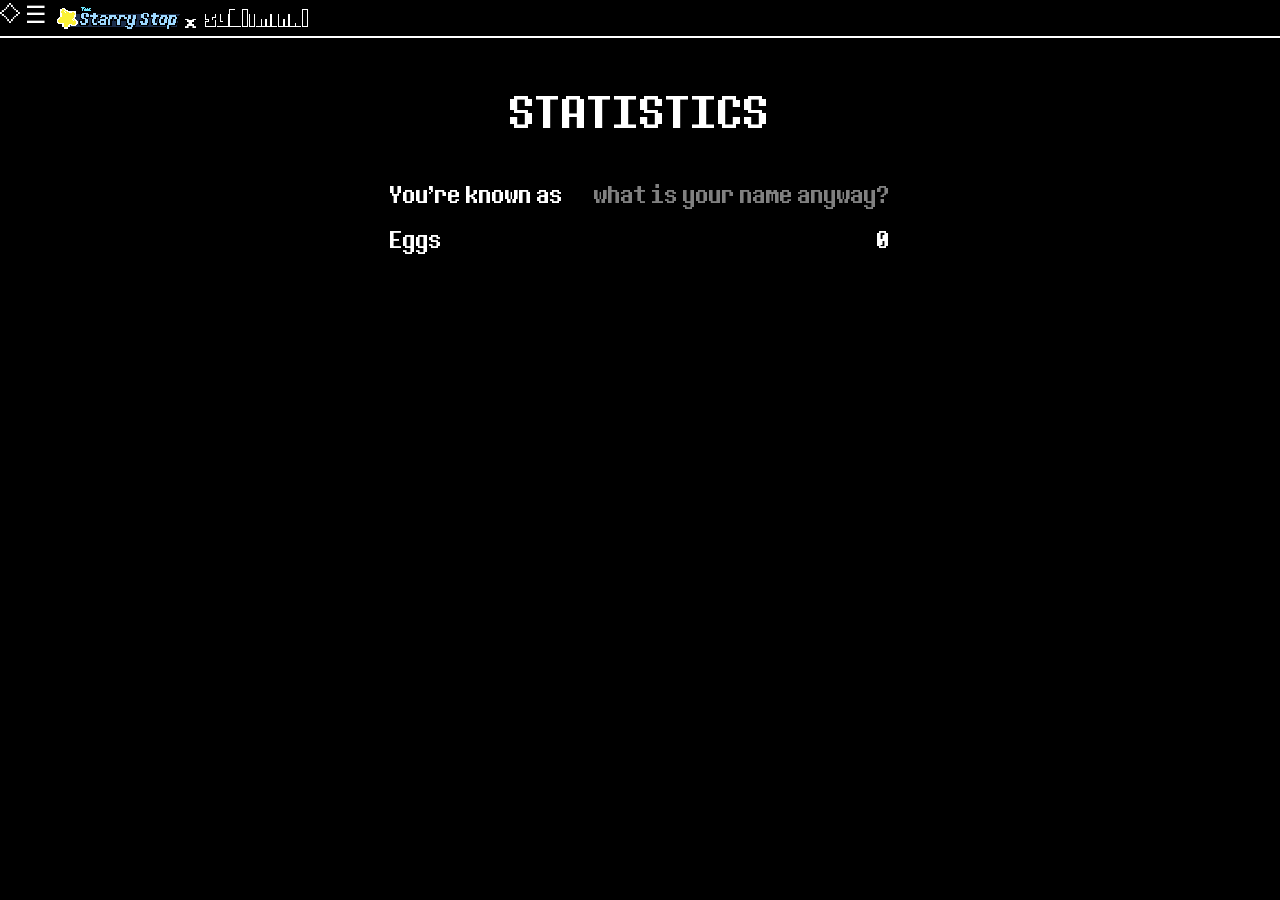
<file: stat.html>
<!DOCTYPE html>
<html>
<head>
    <meta charset="UTF-8">
    <meta name="viewport" content="width=device-width, initial-scale=0.7, minimum-scale=0.7">
    <meta name="description" content="LOCALLY STORED DATA.">
    <title>DEVICE_DATA</title>
    <link rel="stylesheet" type="text/css" href="style.css">
    <script src="script.js" defer></script>
    <style>
        p{
            margin: 8px 0px;
        }
        .main p{
            text-shadow: 0px 1.5px black, 1.5px 1.5px black, 1.5px 0px black, 1.5px -1.5px black, 0px -1.5px black, -1.5px -1.5px black, -1.5px 0px black, -1.5px 1.5px black;
        }
        .grayout{
            color: gray;
        }
        input{
            border:none;
            border-bottom: 2px white solid;
            background: none;
            color:white;
            font-family: 'DeterminationSans';
            font-size:24px;
        }
        input:focus{
            outline:0;
        }
    </style>
</head>
<body>

    <div id="sidebar" class="sidebar">
        <a href="javascript:void(0)" class="closebtn" onclick="sbHide()">&lt;&lt; ◇☰</a>
    </div>


    <div class="topbar" id="topbar">
        <span style="cursor: pointer;" onclick="sbShow()">◇☰</span>
        <span id="pageTitle" inert><img src="img/starrystopicon.png" height="30"/> &times; <img id="logoEN" src="img/subliminallogo.png" height="24"><img id="logoCN" src="img/subliminalCHlogo.png" height="24" style="display: none;"></span>
    </div>

    <div class="content" id="content" style="user-select: none;">
        <h1 class="centered" id="title">STATISTICS</h1>
        <div class="centered text-left" style="display: flex; flex-direction: column;">
            <div style="display: flex; flex-direction: row; margin: 8px 0px;">
                <div style="width: 200px;" id="stat_name">You're known as</div>
                <div style="width: 300px; text-align: right;" id="value_name"></div>
                <input style="text-align: right;width:300px;display:none;" type="text" id="input_name" placeholder="Tell us your name?" onblur="endInput();"/>
            </div>
            <div style="display: flex; flex-direction: row; margin: 8px 0px;">
                <div style="width: 200px;" id="stat_egg">Eggs</div>
                <div style="width: 300px; text-align: right;" id="value_egg">0</div>
            </div>
        </div>
    </div>
    
    <script>
        var statTable={
            egg:{
                type:'int',
                val: 0,
                def: 0
            },
            name:{
                type:'str',
                val: "",
                def: "<span style='filter: opacity(50%);'>what is your name anyway?</span>"
            }
        }
        let transtable=[
            {
                id:'title',
                con:{
                    en:"STATISTICS",
                    zhHans:"统计数据"
                }
            },
            {
                id:'stat_name',
                con:{
                    en:"You're known as",
                    zhHans:"你的名字是"
                }
            },
            {
                id:'stat_egg',
                con:{
                    en:'Eggs',
                    zhHans:'蛋'
                }
            },
            {
                id:'value_name',
                con:{
                    en:"<span style='filter: opacity(50%);'>what is your name anyway?</span>",
                    zhHans:"<span style='filter: opacity(50%);'>……呃，是啥来着？</span>"
                },
                cond:function(){
                    return (statTable.name.val==statTable.name.def);
                }
            }
        ]
        function transFlush(){
            const la=localStorage.getItem('language')
            transtable.forEach(elem => {
                if(elem.cond!=null){
                    if(elem.cond()){
                        document.getElementById(elem.id).innerHTML=elem.con[la];
                    }
                }else{
                    document.getElementById(elem.id).innerHTML=elem.con[la];
                }
            });
            if(la=='en'){
                document.getElementById('input_name').placeholder='Tell us your name?'
            }else{
                document.getElementById('input_name').placeholder='告诉我们你的名字吧？'
            }
        }
        function getStat(){
            for (let stat in statTable){
                const v=localStorage.getItem(stat);
                const typ=statTable[stat].type;
                if(typ=="int"){
                    if(v==""||v==null||v==undefined){
                        statTable[stat].val=statTable[stat].def;
                    }else{
                        statTable[stat].val=Math.floor(Number(v));
                    }
                }else if(typ=="num"){
                    if(v==""||v==null||v==undefined){
                        statTable[stat].val=statTable[stat].def;
                    }else{
                        statTable[stat].val=Number(v);
                    }
                }else if(typ=="bool"){
                    if(v=="true"||v=="false"){
                        if(v=="true"){
                            statTable[stat].val=true;
                        }else{
                            statTable[stat].val=false;
                        }
                    }else{
                        statTable[stat].val=statTable[stat].def;
                    }
                }else if(typ=="str"){
                    if(v==""||v==null||v==undefined){
                        statTable[stat].val=statTable[stat].def;
                        
                    }else{
                        statTable[stat].val=v;
                    }
                }
            }
        }
        function updateStat(){
            for(let stat in statTable){
                document.getElementById('value_'+stat).innerHTML=statTable[stat].val;
            }
        }
        function startInput(){
            if(statTable.name.val!=statTable.name.def){
                document.getElementById("input_name").value=statTable.name.val;
            }
            document.getElementById("value_name").style.display="none";
            document.getElementById("input_name").style.display="block";
            document.getElementById('input_name').focus();
        }
        function endInput(){
            let v=document.getElementById('input_name').value;
            localStorage.setItem('name',v);
            document.getElementById("value_name").style.display="block";
            document.getElementById("input_name").style.display="none";
            statTable.name.val=v;
            updateStat();
        }
        document.getElementById("value_name").addEventListener("click",startInput);
        document.getElementById("input_name").addEventListener("keydown", function(event) {
            if (event.key == "Enter") {
                endInput();
            }
        });
        getStat();
        updateStat();
        transFlush();
    </script>
    
</body>
</html>
</file>
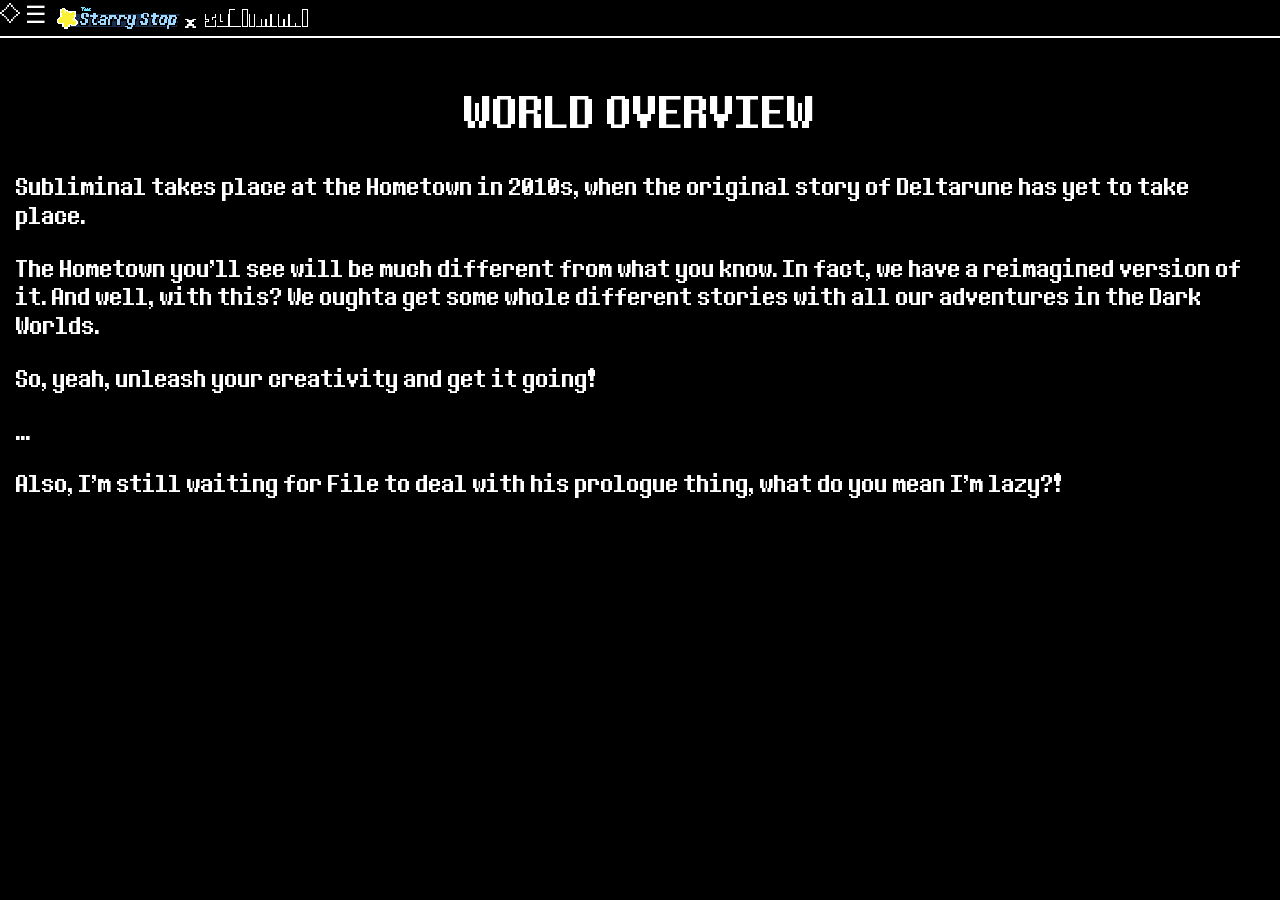
<file: worlds.html>
<!DOCTYPE html>
<html>
<head>
    <meta charset="UTF-8">
    <meta name="viewport" content="width=device-width, initial-scale=0.7, minimum-scale=0.7">
    <meta name="description" content="THE CONCEPT OF SUBLIMINAL.">
    <title>SURVEY_SUBLIMINAL</title>
    <link rel="stylesheet" type="text/css" href="style.css">
    <script src="script.js" defer></script>
</head>
<body>

    <div id="sidebar" class="sidebar">
        <a href="javascript:void(0)" class="closebtn" onclick="sbHide()">&lt;&lt; ◇☰</a>
    </div>


    <div class="topbar" id="topbar">
        <span style="cursor: pointer;" onclick="sbShow()">◇☰</span>
        <span id="pageTitle" inert><img src="img/starrystopicon.png" height="30"/> &times; <img id="logoEN" src="img/subliminallogo.png" height="24"><img id="logoCN" src="img/subliminalCHlogo.png" height="24" style="display: none;"></span>
    </div>

    <div class="content" id="content">
        <h1 class="centered">WORLD OVERVIEW</h1>
        <p>Subliminal takes place at the Hometown in 2010s, when the original story of Deltarune has yet to take place.</p>
        <p>The Hometown you'll see will be much different from what you know. In fact, we have a reimagined version of it. And well, with this? We oughta get some whole different stories with all our adventures in the Dark Worlds.</p>
        <p>So, yeah, unleash your creativity and get it going!</p>
        <p>...</p>
        <p>Also, I'm still waiting for File to deal with his prologue thing, what do you mean I'm lazy?!</p>
    </div>
    <div class="content" id="contentCN" style="display: none;">
        <h1 class="centered">世界总览</h1>
        <p>Subliminal的故事开始于2010年代的家乡小镇，这时我们原本熟知的《三角符文》的故事还没开始。</p>
        <p>这里的家乡小镇可比你想象的有很大不同。我们对家乡小镇进行了一番大修改，后面我们会面临的故事大概也不会跟原本《三角符文》的故事相同。</p>
        <p>如果你感兴趣的话，大可以提交你的角色，在这里挥洒你的创意！</p>
        <p>……</p>
        <p>你意思是“为什么没个前情提要？”要问就去问File为什么一直鸽，我只是一个总结信息的小程序员TaT</p>
    </div>
    
</body>
</html>
</file>
<file: style.css>
:root {
  line-height: 1.2;
}


@font-face {
    font-family: "DeterminationSans";
    src: url("font/DeterminationSans.woff") format("woff"), url("font/DeterminationSans.ttf") format("truetype");
} /* Determination Sans x SimSun ~ 中英正常字体 ~ credits to: Toby Fox @ Undertale & 好人汉化组 */

@font-face {
    font-family: "MarsNeedsCunni";
    src: url("font/MNC-CN.woff") format("woff"), url("font/MNC-CN.ttf") format("truetype");
} /* Mars Needs Cunnilingus ~ 中英小字体 ~ 哪个神人起的字体名 ~ credits to: Toby Fox @ Undertale & 懒人汉化组 */

@font-face{
    font-family: "xkcd script";
    src: url("font/xkcd-script.woff") format("woff"), url("font/xkcd-script.ttf") format("truetype");
} /* xkcd Script ~ 英文手写体（暂时废弃） ~ credits to: IPython & 兰道尔·门罗 @ xkcd */

@font-face{
    font-family: "script CHN";
    src: url("font/KaiXinJiuXiaoLinYuJiuZou.woff") format("woff"), url("font/KaiXinJiuXiaoLinYuJiuZou.ttf") format("truetype");
} /* 开心就笑淋雨就走 ~ 中文手写体 */

@keyframes float
{
    0% {transform: translate(0px,30px);}
    50% {transform: translate(0px,-30px);}
    100% {transform: translate(0px,30px);}
}

body {
    background-color: #000000;
    color: white;
    font-family: "DeterminationSans", sans-serif;
    display: flex;
    flex-direction: column;

    margin: 0 auto;
    padding: 0;
    font-size: 24px;
}

.main{
    max-width: 100%;
    height: 100vh;
    position: relative;
    display: flex;
    flex-direction: column;
    align-items: center;
    justify-content: center;
    
}

.screen{
    max-width: 100%;
    height: 100vh;
    position: relative;
    display: flex;
    flex-direction: column;
    overflow-y: hidden;
}

.centered{
    text-align: center;
}

.text-left{
    text-align: left;
}

div.centered{
    display: flex;
    flex-direction: column;
    align-items: center;
    justify-content: center;
    position: relative;
}

.floater{
    animation: float 4s ease-in-out infinite;
}

.content{
    overflow-wrap: break-word;
    width: calc(100% - 32px);
}

.interact:hover {
    color: #ffff00;
    text-decoration: none;
}

a {
    color: #57D9FF;
    text-decoration: none;
}

a:hover {
    color: #A4EAFF;
    text-decoration: none;
}

h1 {
    font-weight: normal;
}
h2 {
    font-weight: normal;
}
h3 {
    font-weight: normal;
}

strong {
    font-weight: normal;
    color: yellow;
}

.warning {
    font-weight: normal;
    color: red;
}

.topbar{
    margin: 0;
    padding: 0;
    width: 100%;
    display: flex;
    flex-direction: row;
    gap: 10px;
    background-color: #000000;
    position: fixed;
    height: 36px;
    overflow: auto;
    border-bottom: 2px solid white;
    z-index: 99;
}

div.container{
    display: flex;
    flex-direction: column;
    gap: 10px;
}

.sidebar {
    margin: 0;
    padding: 0;
    width: 0;
    display: flex;
    flex-direction: column;
    background-color: #000000;
    position: fixed;
    height: 100%;
    overflow: hidden;
    white-space: nowrap;
    border-right: none;
    transition: 0.5s;
    z-index: 100;
    top: 0;
    left:0;
}

.sidebar p {
    margin: 0;
    padding: 0;
    display: block;
    color: white;
    opacity: 0.5;
    padding: 8px;
    padding-bottom: 0px;
    text-decoration: none;
    font-size: 16px;
}

.sidebar a {
    display: block;
    color: white;
    padding: 8px;
    text-decoration: none;
}

.sidebar a:hover {
    display: block;
    color: yellow;
    padding: 8px;
    text-decoration: none;
}

div.content {
    padding: 50px 16px;
    height: auto;
}

div.pagehidden{
    border: 6px solid white;
    padding: 8px;
    width: calc(100% - 32px);
    height: auto;
    overflow-y:hidden;
    display: none;
    transition: 0.5s;
}

.insignificant{
    font-size: 16px;
    opacity: 0.5;
}

.highlight{
    color: yellow;
}

.inaccessible{
    filter: brightness(50%);
}

.inaccessible-b{
    filter: brightness(50%) grayscale(100%);
}

small{
    font-size: 16px;
    opacity: 0.5;
}

.autoshrink{
    max-width: 100%;
}

.handscript{
    font-family: "script CHN";
}

img {
    image-rendering: pixelated;
    z-index: 0;
}

div.textbox{
    font-family: "DeterminationSans";
    background-color: black;
    color: white;
    border: 6px solid white;
    padding: 12px 24px;
    width: min(518px, calc(100% - 32px));
    min-height: 116px;
    margin: 0 auto;
    line-height: 1.5;
    margin-top: 5px;
    margin-bottom: 5px;
}

div.textbox-transp{
    font-family: "DeterminationSans";
    background-color: transparent;
    color: white;
    border: 6px solid white;
    padding: 12px 24px;
    width: min(518px, calc(100% - 32px));
    min-height: 116px;
    margin: 0 auto;
    line-height: 1.5;
    margin-top: 5px;
    margin-bottom: 5px;
}

div.textbox-short{
    user-select: none;
    background-color: black;
    color: white;
    border: 6px solid white;
    padding: 12px 0px;
    width: min(518px, calc(100% - 32px));
    margin: 0 auto;
    line-height: 1.5;
    text-align: center;
    margin-top: 5px;
    margin-bottom: 5px;
}

div.cw{
    background-color: black;
    color: white;
    border: 6px solid red;
    padding: 12px 24px;
    width: min(518px, calc(100% - 32px));
    min-height: 116px;
    margin: 0 auto;
}

img.cw{
    position: relative;
    bottom: -10px;
}

sup{
    font-size: 16px;
}

sub{
    font-size: 16px;
}

f{
    padding: 0;
}

.oshadowed{
    text-shadow: 0px 1.5px #3c2e78, 1.5px 1.5px #3c2e78, 1.5px 0px #3c2e78, 1.5px -1.5px #3c2e78, 0px -1.5px #3c2e78, -1.5px -1.5px #3c2e78, -1.5px 0px #3c2e78, -1.5px 1.5px #3c2e78, 3px 3px #3c2e78, 3px 1.5px #3c2e78, 1.5px 3px #3c2e78;
}

.outlined{
    text-shadow: 0px 1.5px #3c2e78, 1.5px 1.5px #3c2e78, 1.5px 0px #3c2e78, 1.5px -1.5px #3c2e78, 0px -1.5px #3c2e78, -1.5px -1.5px #3c2e78, -1.5px 0px #3c2e78, -1.5px 1.5px #3c2e78;
}

.boutlined{
    text-shadow: 0px 1.5px black, 1.5px 1.5px black, 1.5px 0px black, 1.5px -1.5px black, 0px -1.5px black, -1.5px -1.5px black, -1.5px 0px black, -1.5px 1.5px black;
}

.shadowed{
    text-shadow: 2px 2px #3c2e78;
}

img.log{
    float: right;
    border: 2px solid #000000;
    width: 400px;
    height: auto;
}

hide {
    padding: 0px 4px 2px 4px;
    border-radius: 4px;

    background-color: var(--color);
    transition: color var(--transition), background-color var(--transition);
} /* Unused */
hide:hover {
    color: var(--background-color);
} /* Unused */

@media screen and (max-width: 768px){
    img.log{
        width: 200px;
    }
} /* Autoshrink */

/*
@media screen and (max-width: 768px){
    body{
        font-size: 48px;
    }
    .topbar{
        height: 72px;
    }
    .sidebar p{
        font-size: 32px;
    }
    div.textbox{
        width: auto;
        min-width: 518px;
        max-width: 100%;
    }
    div.textbox-short{
        width: auto;
        min-width: 518px;
        max-width: 100%;
    }
    .insignificant{
        font-size: 32px;
    }
    small{
        font-size: 32px;
    }
    sup{
        font-size: 32px;
    }
    sub{
        font-size: 32px;
    }
    div.cw{
        width: auto;
        min-width: 518px;
        max-width: 100%;
    }
    span{
        font-size: 48px;
    }
    h1{
        font-size: 72px;
    }
    h2{
        font-size: 64px;
    }
    h3{
        font-size: 56px;
    }
}

Who needs this when we have viewport?!
*/
</file>
